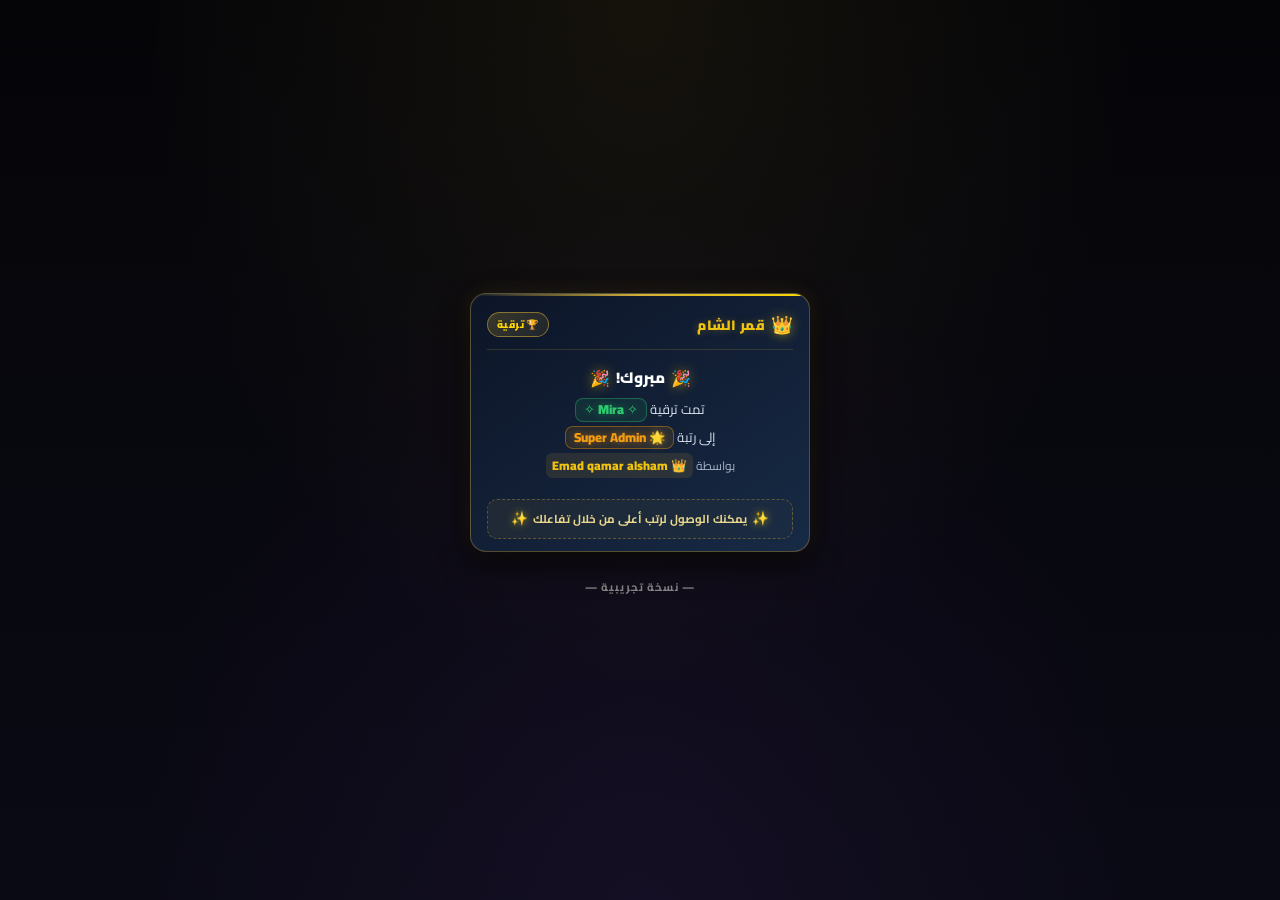
<file: preview.html>
<!DOCTYPE html>
<html lang="ar" dir="rtl">
<head>
<meta charset="UTF-8">
<meta name="viewport" content="width=device-width, initial-scale=1.0">
<title>🏆 بطاقة الترقية — قمر الشام</title>
<link href="https://fonts.googleapis.com/css2?family=Cairo:wght@400;600;700;900&display=swap" rel="stylesheet">
<style>
  * { box-sizing: border-box; margin: 0; padding: 0; }

  body {
    background:
      radial-gradient(ellipse at top, rgba(212, 175, 55, 0.08) 0%, transparent 55%),
      radial-gradient(ellipse at bottom, rgba(100, 50, 150, 0.12) 0%, transparent 55%),
      linear-gradient(to bottom, #050508, #0a0a15);
    min-height: 100vh;
    padding: 20px 12px;
    display: flex;
    flex-direction: column;
    align-items: center;
    justify-content: center;
    font-family: 'Cairo', system-ui, sans-serif;
    direction: rtl;
  }

  /* ═══════════════════════════════════════════════ */
  /* بطاقة الترقية                                    */
  /* ═══════════════════════════════════════════════ */
  .qamar-card {
    position: relative;
    background:
      linear-gradient(145deg, #0d1527 0%, #172a45 100%),
      linear-gradient(145deg, #0d1527 0%, #172a45 100%);
    border: 1px solid rgba(212, 175, 55, 0.35);
    border-radius: 16px;
    padding: 14px 16px 12px;
    width: 100%;
    max-width: 340px;
    box-shadow:
      0 12px 30px rgba(0, 0, 0, 0.7),
      0 0 20px rgba(212, 175, 55, 0.12),
      inset 0 1px 0 rgba(255, 255, 255, 0.05);
    color: #fff;
    overflow: hidden;
    animation: qamarCardIn 0.45s cubic-bezier(0.34, 1.56, 0.64, 1);
  }

  /* شريط ذهبي متحرك أعلى البطاقة */
  .qamar-card::before {
    content: '';
    position: absolute;
    top: 0;
    right: 0;
    left: 0;
    height: 2px;
    background: linear-gradient(90deg, transparent, #d4af37, #ffd700, #d4af37, transparent);
    background-size: 200% 100%;
    animation: qamarShimmer 3s linear infinite;
  }

  @keyframes qamarCardIn {
    from { opacity: 0; transform: translateY(-8px) scale(0.97); }
    to   { opacity: 1; transform: translateY(0) scale(1); }
  }

  @keyframes qamarShimmer {
    0%   { background-position: 200% 0; }
    100% { background-position: -200% 0; }
  }

  /* ═══ Header ═══ */
  .qamar-header {
    display: flex;
    align-items: center;
    gap: 6px;
    margin-bottom: 10px;
    padding-bottom: 8px;
    border-bottom: 1px solid rgba(212, 175, 55, 0.18);
  }

  .qamar-logo {
    font-size: 1.1rem;
    filter: drop-shadow(0 0 6px rgba(255, 215, 0, 0.5));
  }

  .qamar-title {
    color: #f1c40f;
    font-weight: 900;
    font-size: 0.85rem;
    letter-spacing: 0.3px;
    text-shadow: 0 0 8px rgba(212, 175, 55, 0.35);
  }

  .qamar-badge {
    margin-right: auto;
    background: linear-gradient(135deg, rgba(212, 175, 55, 0.22), rgba(212, 175, 55, 0.08));
    border: 1px solid rgba(212, 175, 55, 0.55);
    color: #ffd700;
    font-size: 0.62rem;
    font-weight: 900;
    padding: 2px 9px;
    border-radius: 20px;
    letter-spacing: 0.4px;
    text-transform: uppercase;
    display: flex;
    align-items: center;
    gap: 3px;
  }

  /* ═══ جسم البطاقة ═══ */
  .qamar-body {
    font-size: 0.82rem;
    line-height: 1.75;
    color: #d8e0ee;
    text-align: center;
    padding: 4px 0 8px;
  }

  .qamar-body .line {
    margin-bottom: 4px;
  }

  /* خطاب التهنئة */
  .qamar-congrats {
    font-size: 0.95rem;
    font-weight: 900;
    color: #ffffff;
    margin-bottom: 6px;
    display: flex;
    align-items: center;
    justify-content: center;
    gap: 6px;
  }

  .qamar-congrats .emoji {
    font-size: 1rem;
    filter: drop-shadow(0 0 6px rgba(255, 215, 0, 0.5));
    animation: qamarEmoji 1.6s ease-in-out infinite;
  }

  @keyframes qamarEmoji {
    0%, 100% { transform: scale(1) rotate(0deg); }
    50%      { transform: scale(1.15) rotate(-6deg); }
  }

  /* ═══ Chip الاسم/الرتبة ═══ */
  .qamar-name {
    display: inline-block;
    color: #2ecc71;
    font-weight: 900;
    padding: 1px 8px;
    background: rgba(46, 204, 113, 0.1);
    border: 1px solid rgba(46, 204, 113, 0.35);
    border-radius: 8px;
    font-size: 0.82rem;
    line-height: 1.5;
    text-shadow: 0 0 8px rgba(46, 204, 113, 0.4);
  }

  .qamar-rank {
    display: inline-block;
    color: #f39c12;
    font-weight: 900;
    padding: 1px 8px;
    background: rgba(243, 156, 18, 0.1);
    border: 1px solid rgba(243, 156, 18, 0.4);
    border-radius: 8px;
    font-size: 0.82rem;
    line-height: 1.5;
    text-shadow: 0 0 8px rgba(243, 156, 18, 0.5);
  }

  .qamar-admin {
    color: #f1c40f;
    font-weight: 900;
    padding: 1px 6px;
    background: rgba(212, 175, 55, 0.12);
    border-radius: 6px;
    font-size: 0.78rem;
  }

  /* ═══ نص تشجيعي ═══ */
  .qamar-promo {
    margin-top: 10px;
    padding: 8px 10px;
    background: linear-gradient(135deg, rgba(212, 175, 55, 0.08), rgba(212, 175, 55, 0.02));
    border: 1px dashed rgba(212, 175, 55, 0.35);
    border-radius: 10px;
    font-size: 0.72rem;
    color: #e8d68a;
    font-weight: 700;
    text-align: center;
    line-height: 1.6;
    display: flex;
    align-items: center;
    justify-content: center;
    gap: 5px;
  }

  .qamar-promo .star {
    font-size: 0.85rem;
    filter: drop-shadow(0 0 4px rgba(255, 215, 0, 0.7));
  }

  /* ═══ مساحة تجربة — عرض عدة حالات ═══ */
  .demo-section {
    width: 100%;
    max-width: 340px;
    margin-top: 24px;
  }

  .demo-label {
    color: #888;
    font-size: 0.7rem;
    font-weight: 700;
    text-align: center;
    margin-bottom: 10px;
    letter-spacing: 1px;
    text-transform: uppercase;
  }

  /* ═══ Responsive ═══ */
  @media (max-width: 380px) {
    .qamar-card {
      padding: 12px 14px 10px;
      border-radius: 14px;
    }
    .qamar-body { font-size: 0.78rem; }
    .qamar-congrats { font-size: 0.88rem; }
    .qamar-name, .qamar-rank { font-size: 0.78rem; padding: 1px 6px; }
    .qamar-promo { font-size: 0.68rem; padding: 7px 8px; }
  }
</style>
</head>
<body>

<!-- ═══════════════════════════════════════════════ -->
<!-- بطاقة الترقية — نسخة محسّنة                      -->
<!-- ═══════════════════════════════════════════════ -->
<div class="qamar-card">

  <!-- Header -->
  <div class="qamar-header">
    <span class="qamar-logo">👑</span>
    <span class="qamar-title">قمر الشام</span>
    <span class="qamar-badge">🏆 ترقية</span>
  </div>

  <!-- Body -->
  <div class="qamar-body">
    <div class="qamar-congrats">
      <span class="emoji">🎉</span>
      <span>مبروك!</span>
      <span class="emoji">🎉</span>
    </div>

    <div class="line">
      تمت ترقية <span class="qamar-name">✧ Mira ✧</span>
    </div>

    <div class="line">
      إلى رتبة <span class="qamar-rank">🌟 Super Admin</span>
    </div>

    <div class="line" style="margin-top:6px;color:#aab2c5;font-size:0.75rem;">
      بواسطة <span class="qamar-admin">👑 Emad qamar alsham</span>
    </div>
  </div>

  <!-- Encouraging message -->
  <div class="qamar-promo">
    <span class="star">✨</span>
    <span>يمكنك الوصول لرتب أعلى من خلال تفاعلك</span>
    <span class="star">✨</span>
  </div>

</div>

<!-- ═══════════════════════════════════════════════ -->
<!-- قسم المعاينة — اختبار حالات مختلفة              -->
<!-- ═══════════════════════════════════════════════ -->
<div class="demo-section">
  <div class="demo-label">— نسخة تجريبية —</div>
</div>

</body>
</html>
</file>
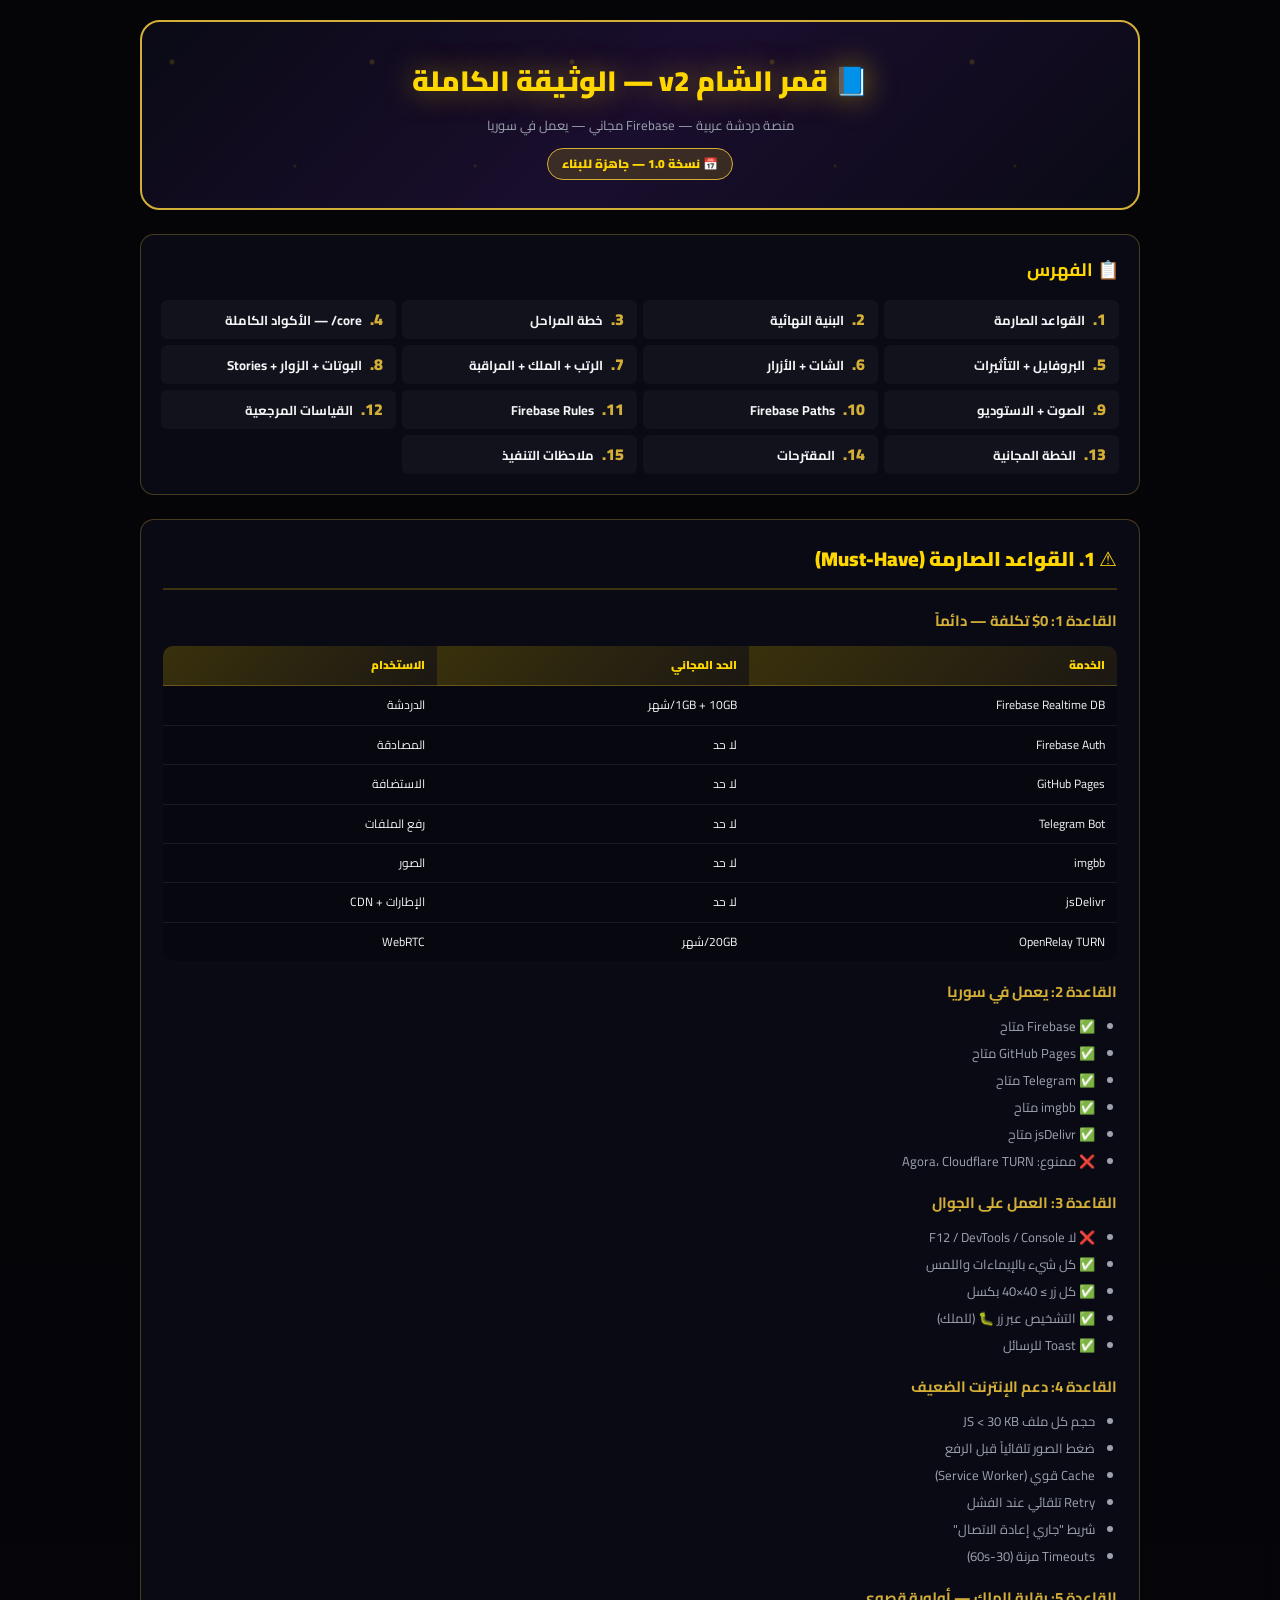
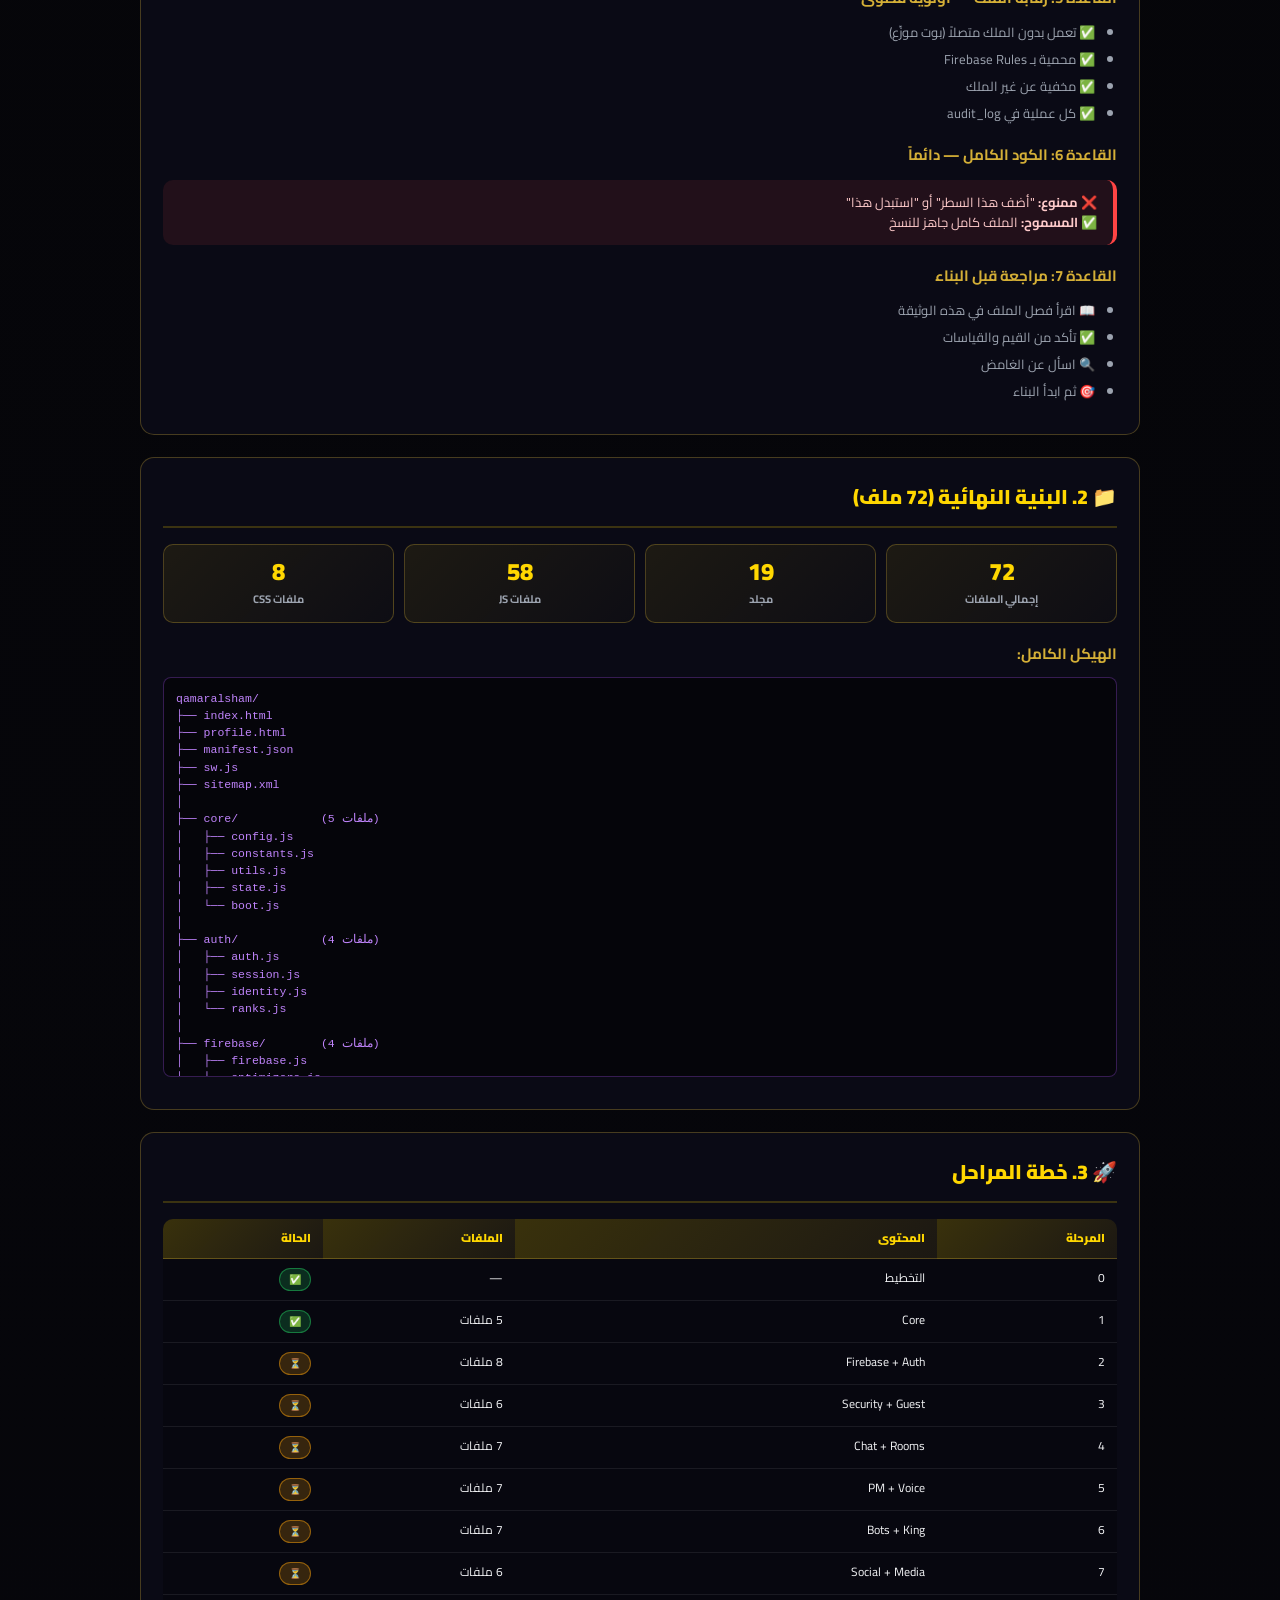
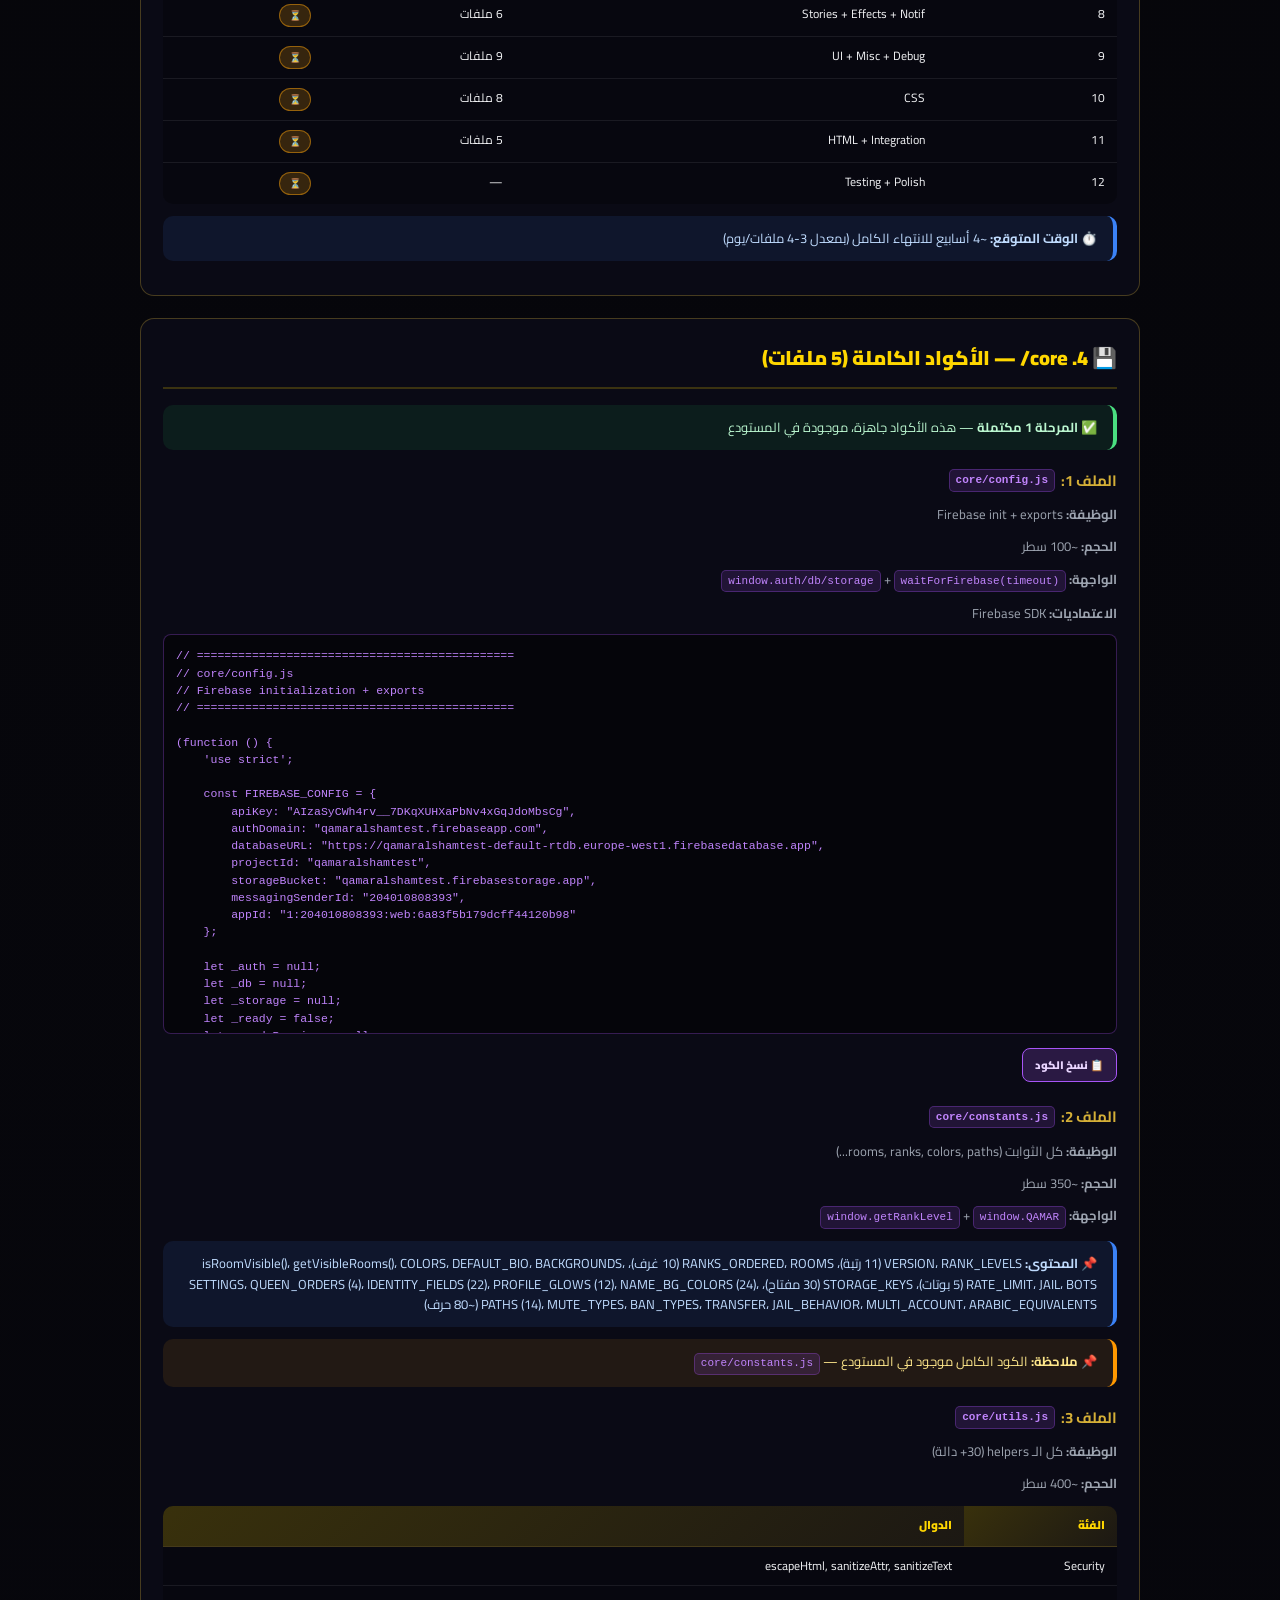
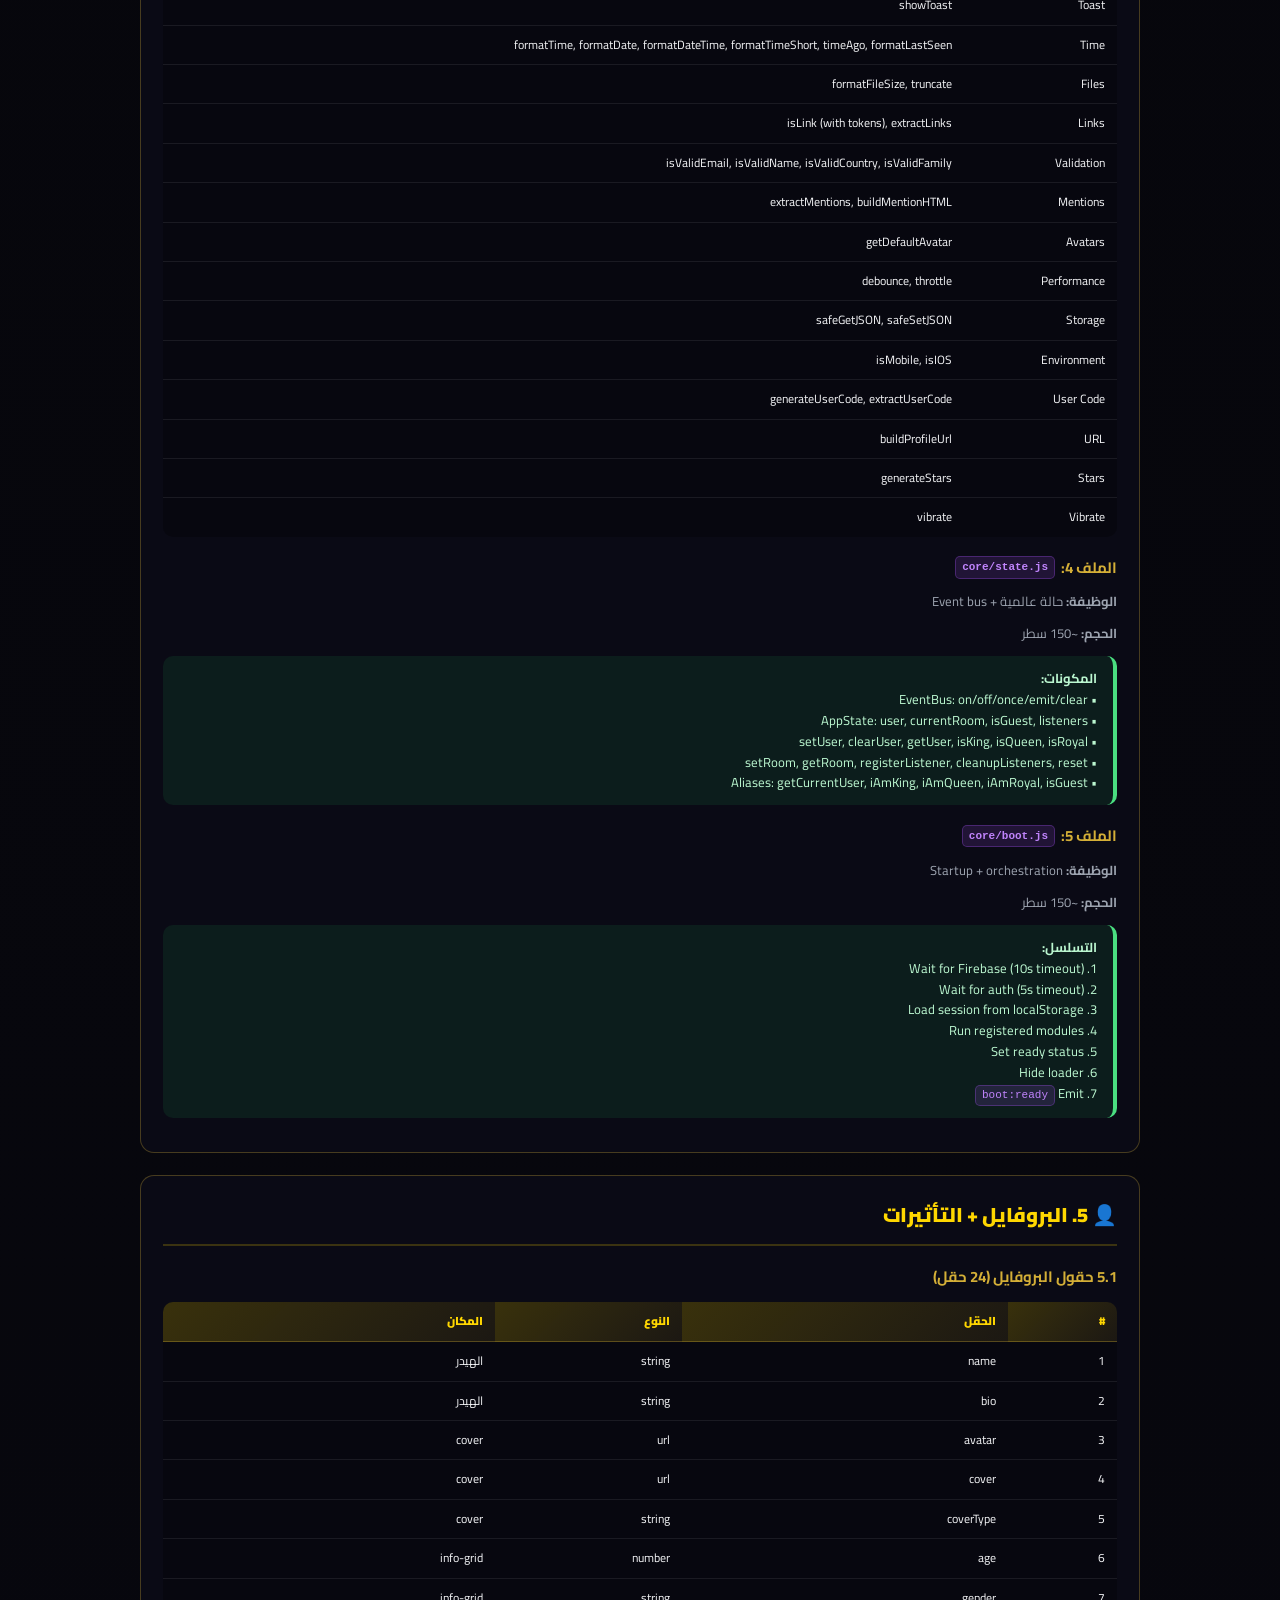
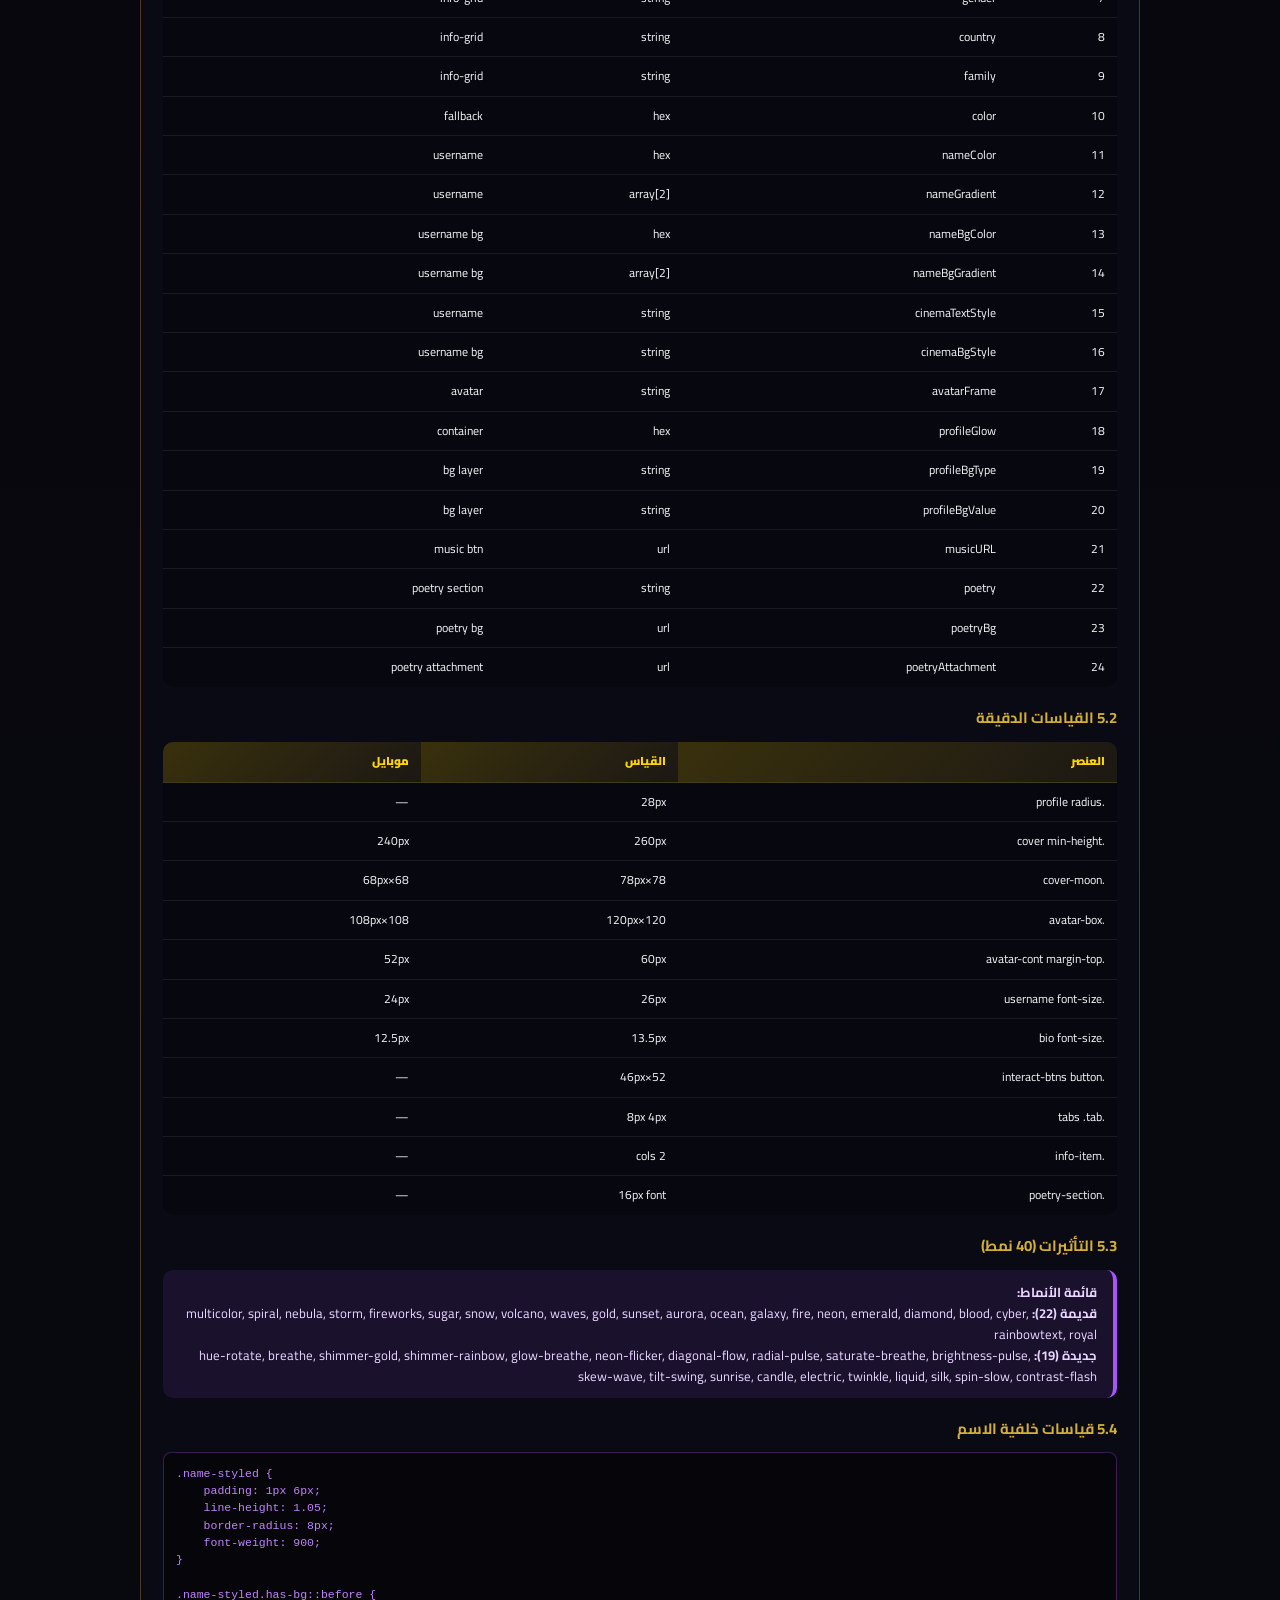
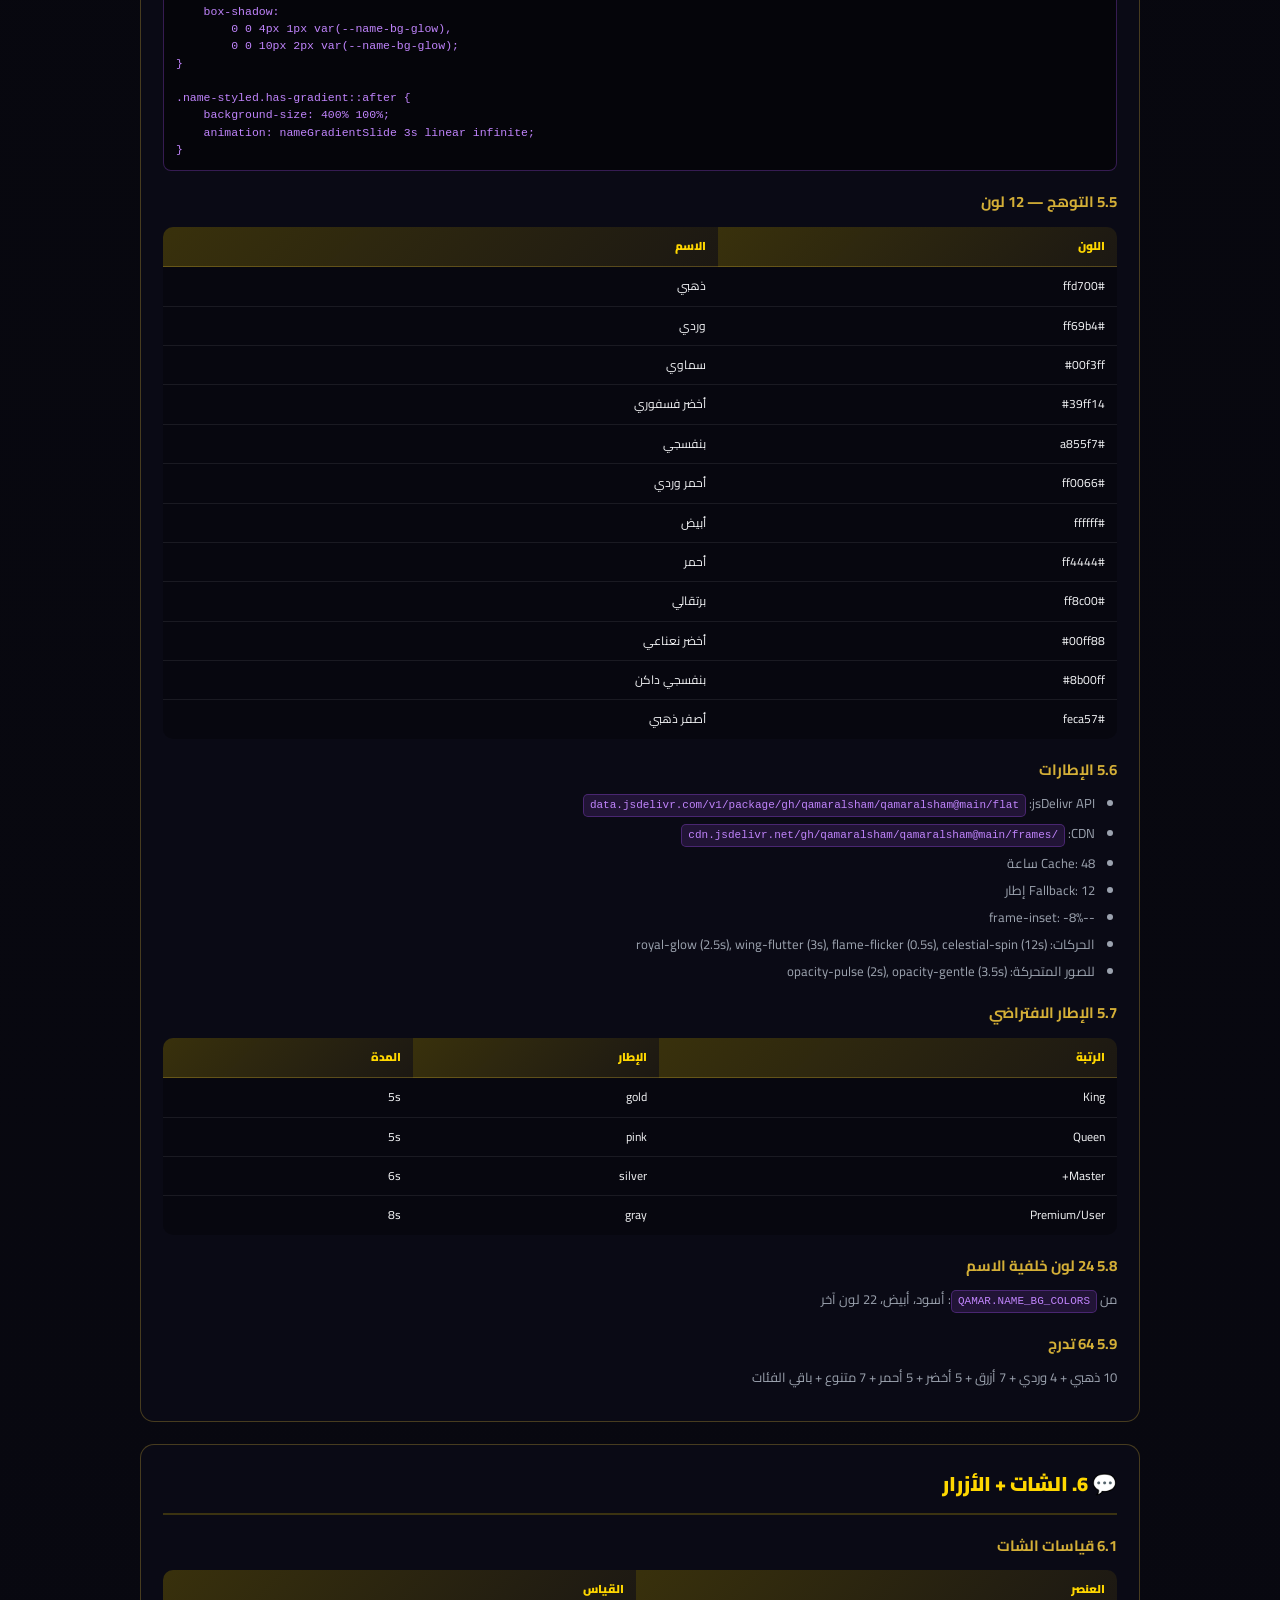
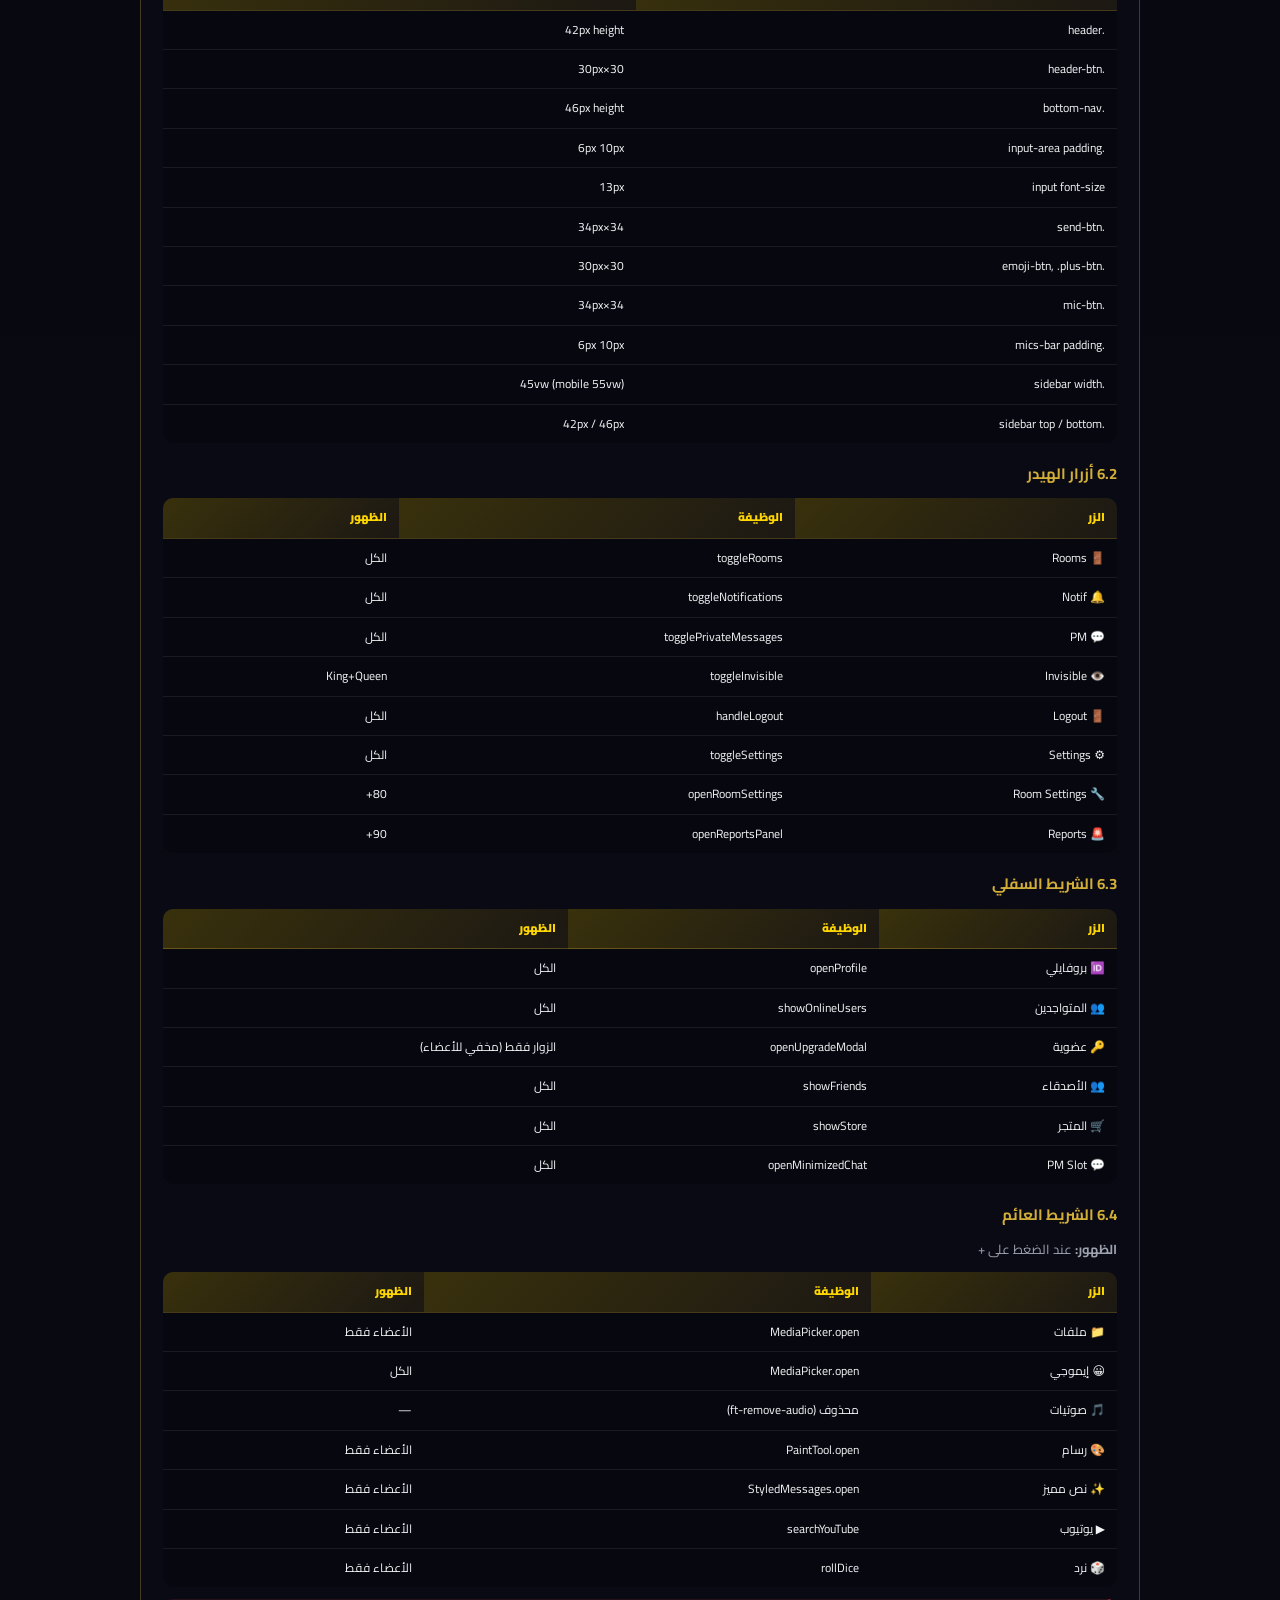
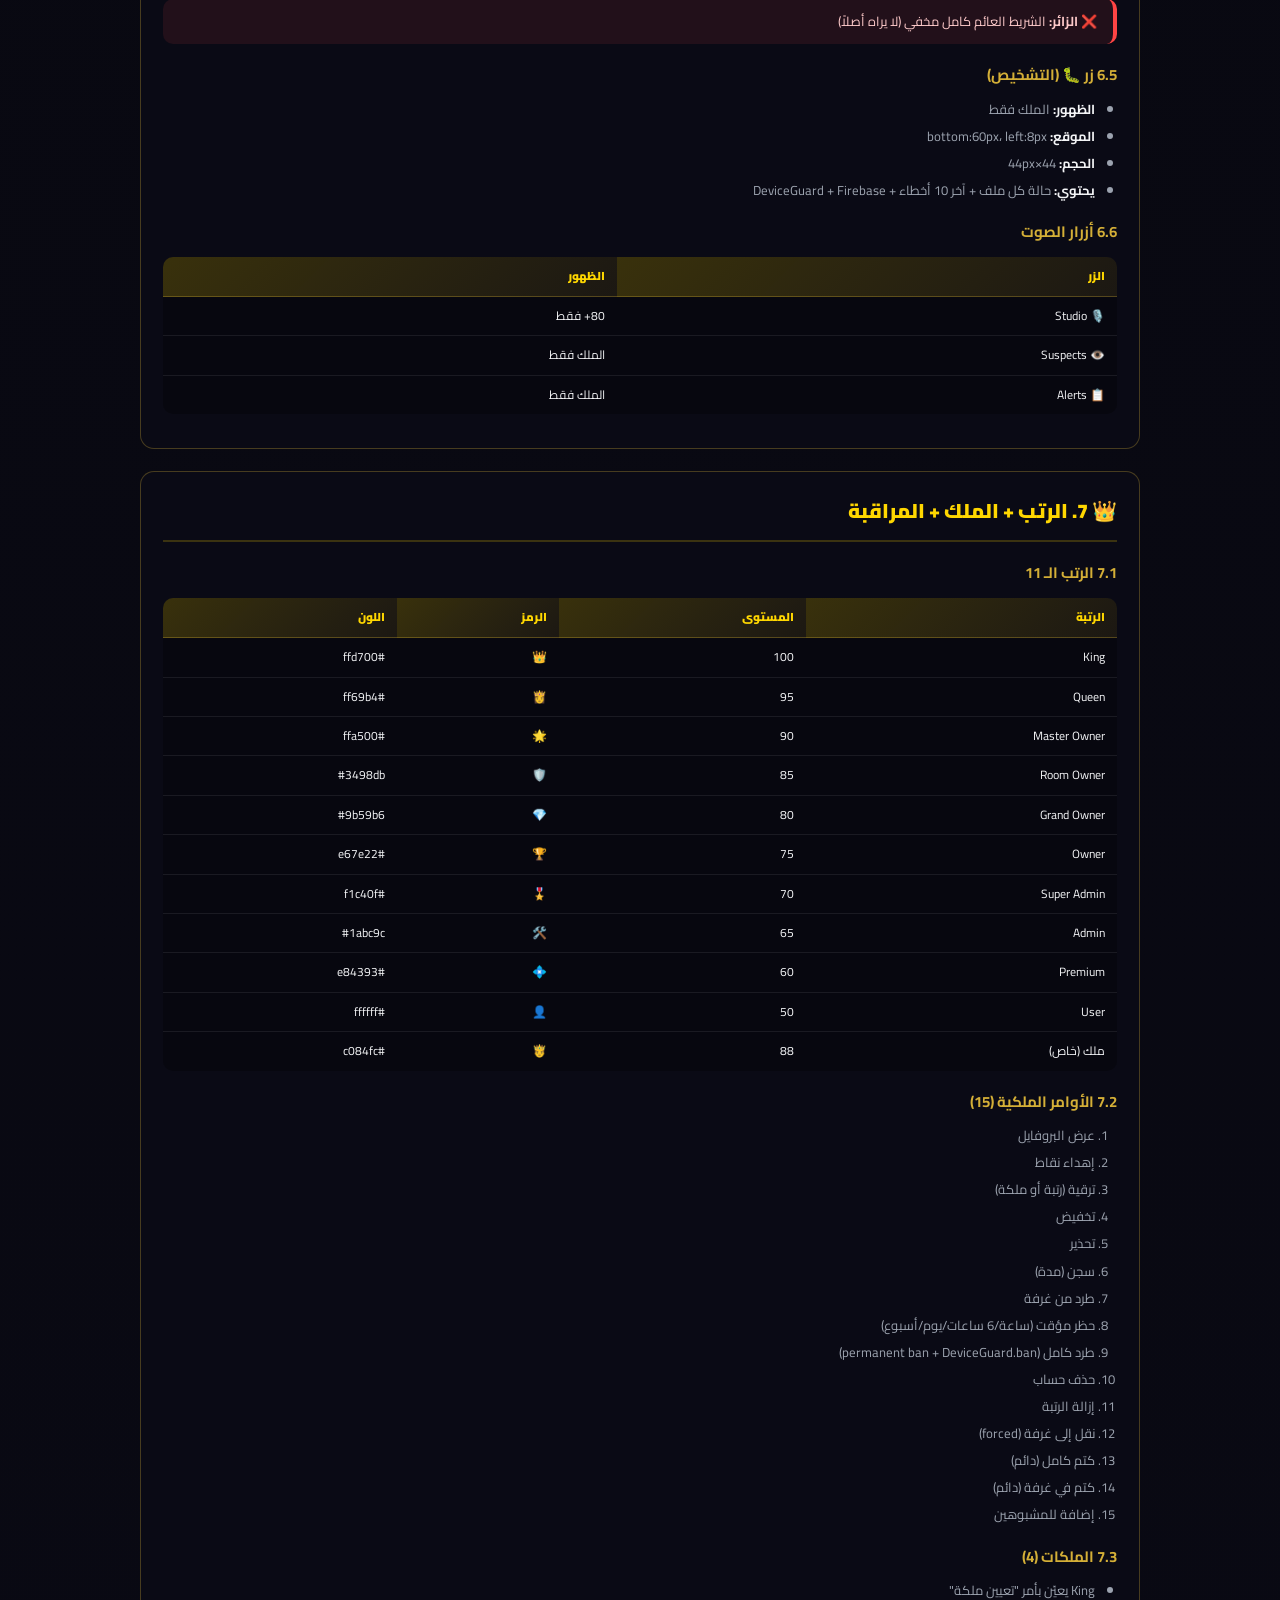
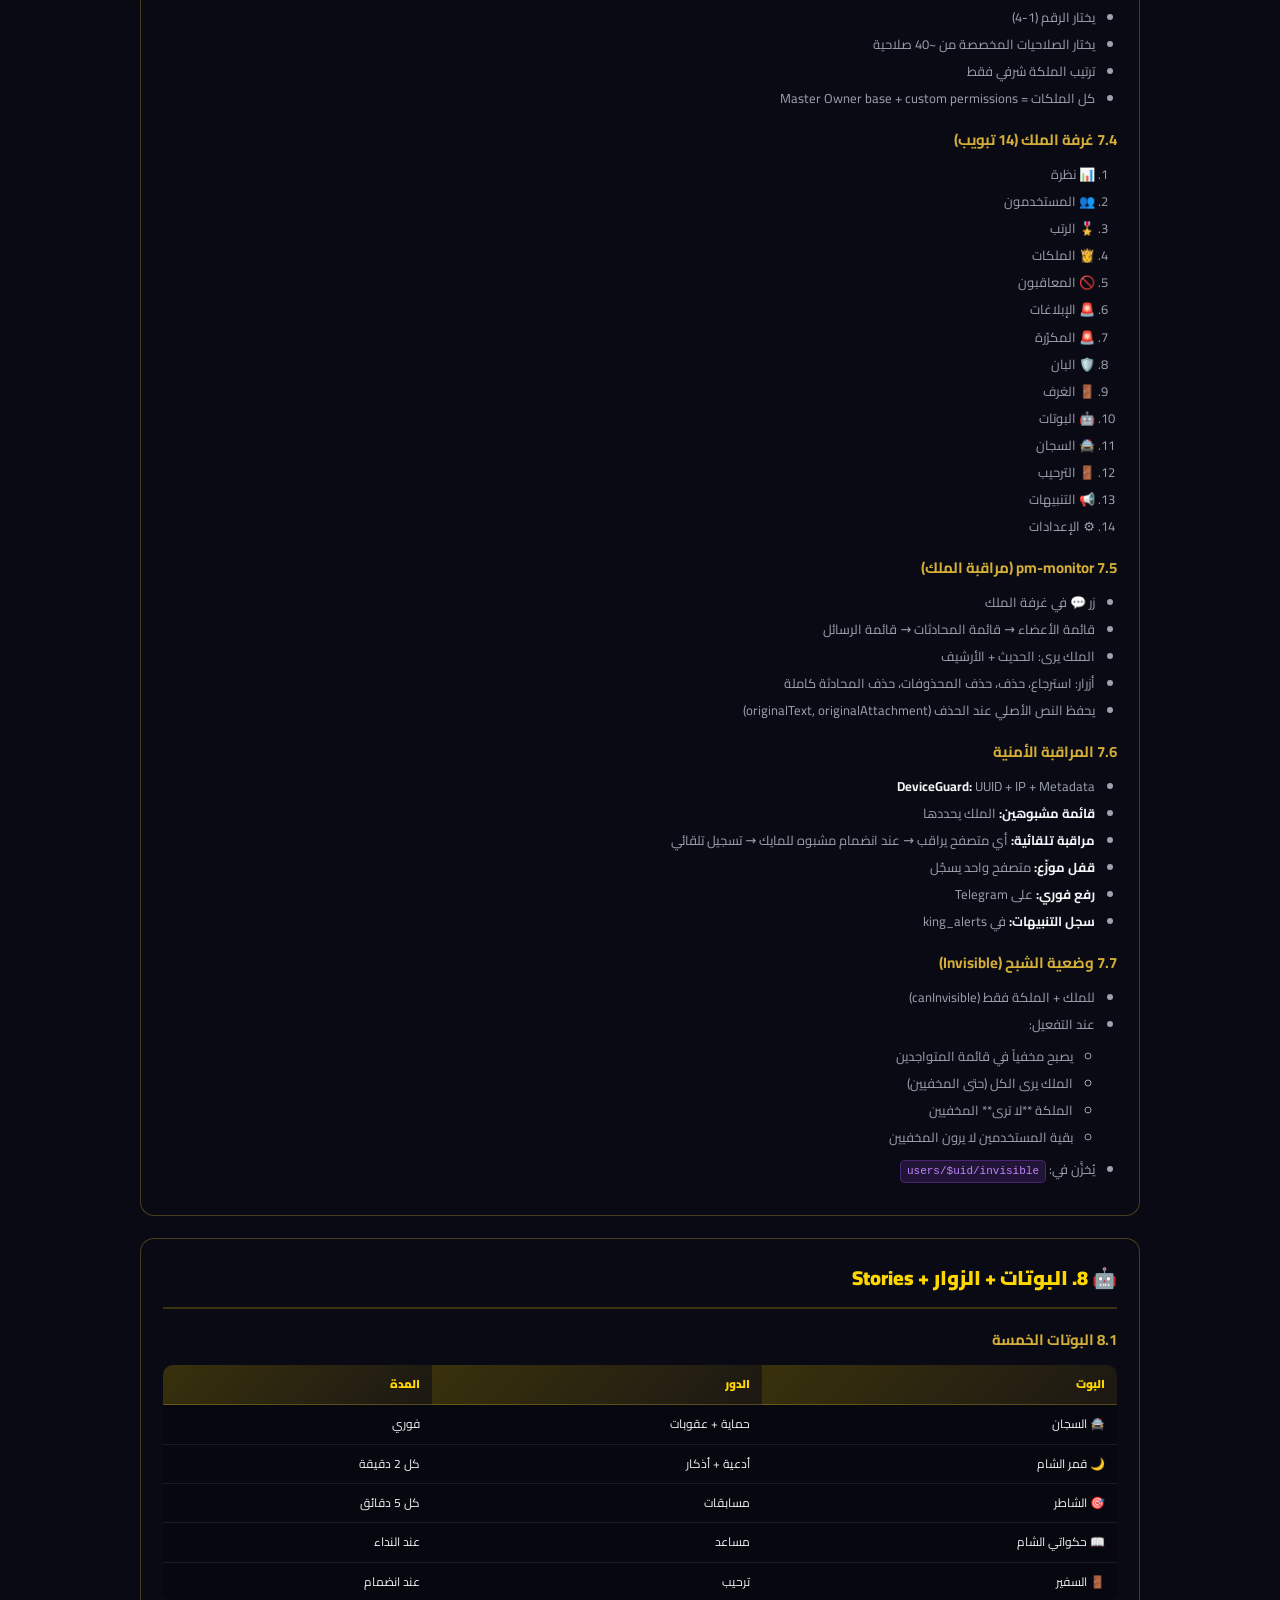
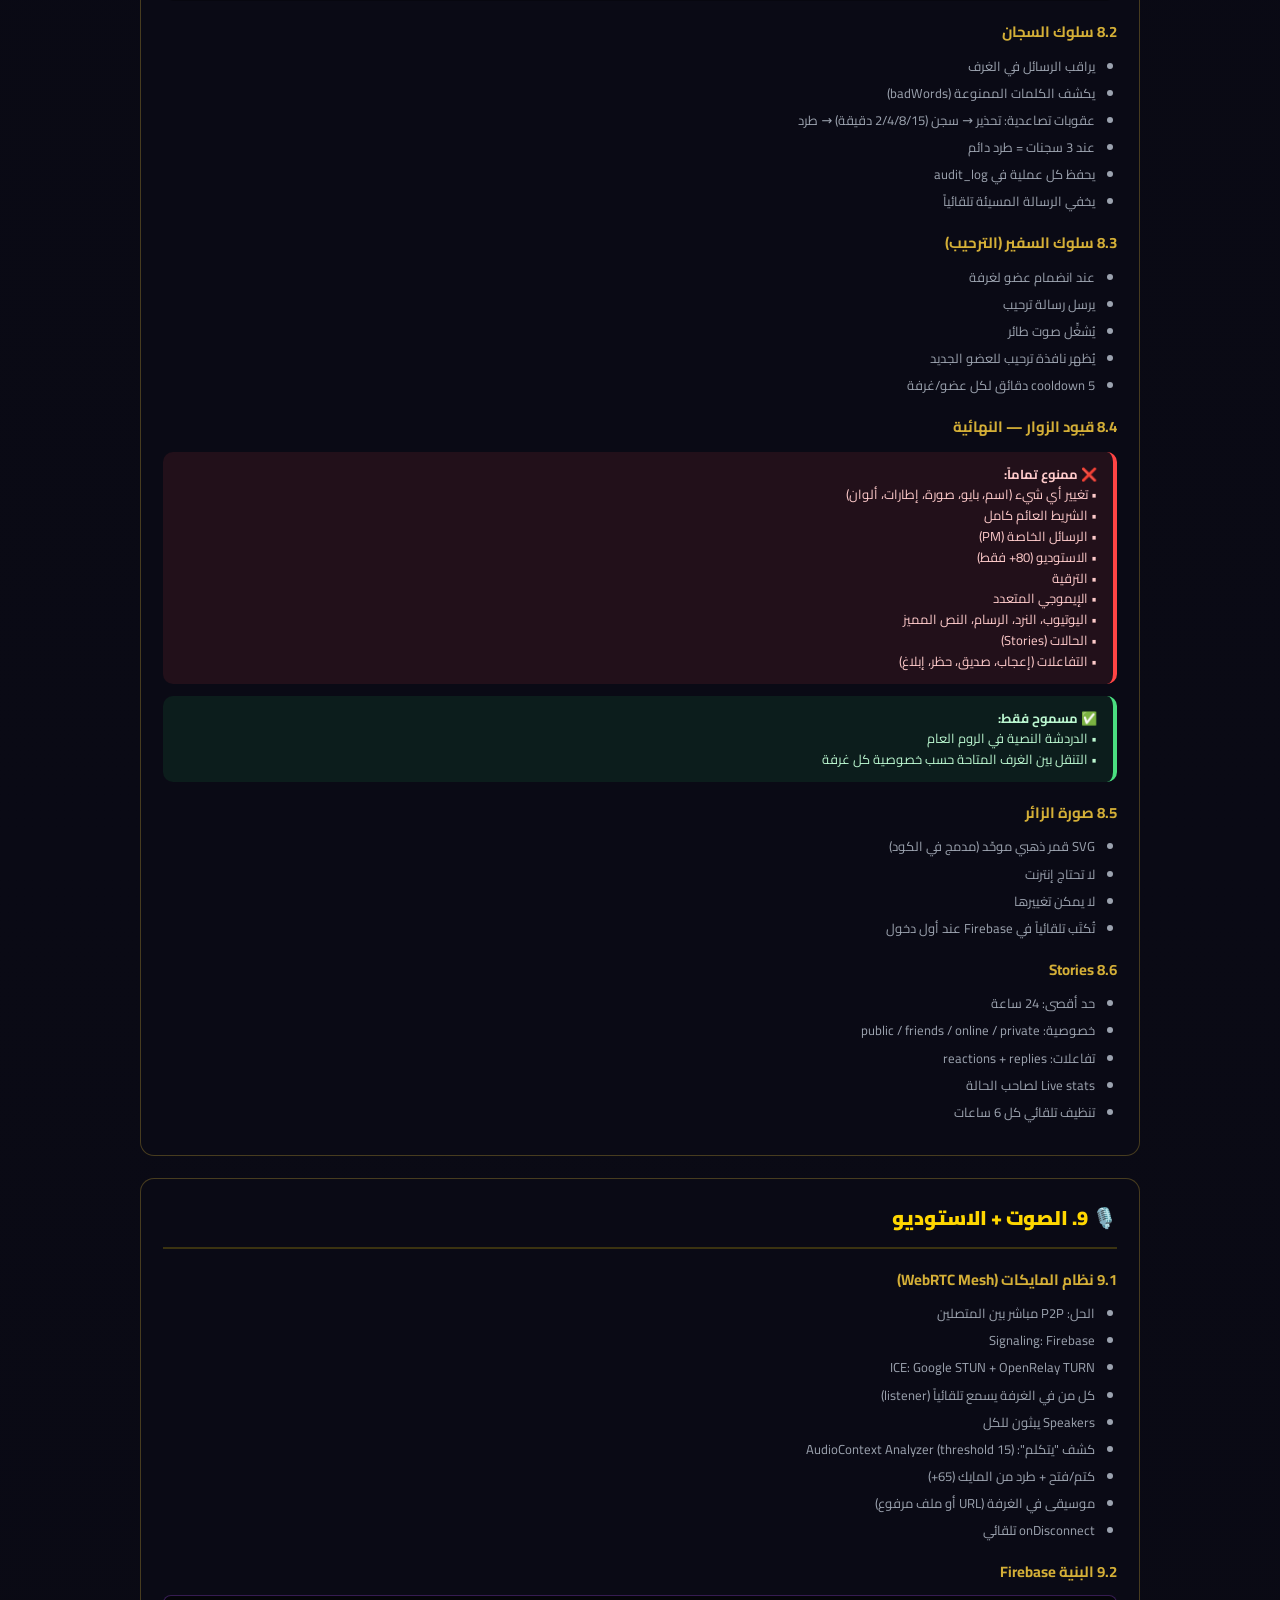
<file: وثيقة قمر الشام.html>
<!DOCTYPE html>
<html lang="ar" dir="rtl">
<head>
<meta charset="UTF-8">
<meta name="viewport" content="width=device-width, initial-scale=1.0">
<title>📘 قمر الشام v2 — الوثيقة الكاملة</title>
<link href="https://fonts.googleapis.com/css2?family=Cairo:wght@400;600;700;900&display=swap" rel="stylesheet">
<style>
:root{
  --gold:#d4af37;--gold-light:#ffd700;--gold-dark:#b8860b;
  --bg:#050508;--bg-card:#0a0a15;--bg-deep:#110724;
  --text:#f3f4f6;--text-dim:#9ca3af;--text-muted:#6b7280;
  --border:rgba(212,175,55,0.3);--border-light:rgba(255,255,255,0.08);
  --success:#4ade80;--danger:#ff4444;--warning:#ff9800;
  --info:#3b82f6;--purple:#a855f7;
  --radius:12px;--radius-lg:20px;
}
*{margin:0;padding:0;box-sizing:border-box}
html{scroll-behavior:smooth}
body{
  font-family:'Cairo',system-ui,sans-serif;
  background:linear-gradient(180deg,#050508 0%,#0a0a15 50%,#050508 100%);
  color:var(--text);line-height:1.7;direction:rtl;
  padding:20px 12px 80px;min-height:100vh;
}
.container{max-width:1000px;margin:0 auto}

/* Header */
.header{
  background:linear-gradient(135deg,#0a0a15 0%,#1a0e2e 50%,#0a0a15 100%);
  border:2px solid var(--gold);border-radius:var(--radius-lg);
  padding:36px 24px 28px;text-align:center;margin-bottom:24px;
  position:relative;overflow:hidden;
}
.header::before{
  content:'';position:absolute;inset:0;
  background-image:
    radial-gradient(circle at 15% 20%,rgba(255,215,0,.15) 2px,transparent 3px),
    radial-gradient(circle at 85% 80%,rgba(255,215,0,.1) 1px,transparent 2px);
  background-size:200px 200px,180px 180px;pointer-events:none;
}
.header h1{
  font-size:28px;color:var(--gold-light);font-weight:900;
  margin-bottom:8px;text-shadow:0 0 30px rgba(255,215,0,.5);
  position:relative;
}
.header .subtitle{color:var(--text-dim);font-size:13px;position:relative}
.header .badge{
  display:inline-block;padding:5px 14px;background:rgba(255,215,0,.15);
  border:1px solid var(--gold);border-radius:20px;color:var(--gold-light);
  font-size:12px;font-weight:900;margin-top:12px;position:relative;
}

/* TOC */
.toc{
  background:var(--bg-card);border:1px solid var(--border);
  border-radius:14px;padding:20px;margin-bottom:24px;
}
.toc h2{
  color:var(--gold-light);font-size:18px;margin-bottom:14px;
  display:flex;align-items:center;gap:8px;
}
.toc ol{
  list-style:none;counter-reset:toc;
  display:grid;grid-template-columns:repeat(auto-fit,minmax(220px,1fr));
  gap:6px;
}
.toc ol li{
  counter-increment:toc;padding:6px 10px;
  background:rgba(255,255,255,.03);border-radius:6px;
  border-right:3px solid transparent;transition:all .2s;
}
.toc ol li::before{
  content:counter(toc) ". ";color:var(--gold);font-weight:900;margin-left:5px;
}
.toc ol li:hover{background:rgba(255,215,0,.08);border-right-color:var(--gold)}
.toc ol li a{
  color:var(--text);text-decoration:none;font-weight:700;font-size:13px;
}

/* Section */
.section{
  background:var(--bg-card);border:1px solid var(--border);
  border-radius:14px;padding:22px;margin-bottom:22px;
}
.section h2{
  color:var(--gold-light);font-size:20px;font-weight:900;
  margin-bottom:16px;padding-bottom:12px;
  border-bottom:2px solid rgba(255,215,0,.2);
  display:flex;align-items:center;gap:10px;
}
.section h3{
  color:var(--gold);font-size:15px;margin:18px 0 10px;
  display:flex;align-items:center;gap:6px;
}
.section h4{
  color:var(--gold-light);font-size:13px;margin:14px 0 8px;
}
.section p{color:var(--text-dim);font-size:13px;margin-bottom:10px}
.section ul,.section ol{padding-right:22px;margin:10px 0}
.section li{color:var(--text-dim);margin-bottom:5px;font-size:13px}
.section li strong{color:var(--text)}

/* Tables */
table{
  width:100%;border-collapse:collapse;margin:12px 0;font-size:12.5px;
  background:rgba(0,0,0,.3);border-radius:10px;overflow:hidden;
}
th{
  background:linear-gradient(135deg,rgba(255,215,0,.2),rgba(212,175,55,.1));
  color:var(--gold-light);padding:10px 12px;text-align:right;
  font-weight:900;font-size:11.5px;border-bottom:1px solid var(--border);
}
td{
  padding:9px 12px;border-bottom:1px solid var(--border-light);
  vertical-align:top;font-size:12px;
}
tr:last-child td{border-bottom:none}
tr:hover td{background:rgba(255,215,0,.03)}

/* Alerts */
.alert{
  padding:12px 16px;border-radius:10px;margin:12px 0;
  border-right:4px solid;font-size:13px;line-height:1.6;
}
.alert-info{background:rgba(59,130,246,.1);border-color:var(--info);color:#bfdbfe}
.alert-warning{background:rgba(245,158,11,.1);border-color:var(--warning);color:#fde68a}
.alert-danger{background:rgba(239,68,68,.1);border-color:var(--danger);color:#fecaca}
.alert-success{background:rgba(34,197,94,.1);border-color:var(--success);color:#bbf7d0}
.alert-purple{background:rgba(168,85,247,.1);border-color:var(--purple);color:#e9d5ff}

/* Code */
.code{
  background:rgba(0,0,0,.5);border:1px solid rgba(168,85,247,.3);
  border-radius:8px;padding:12px;margin:10px 0;
  font-family:'Courier New',monospace;font-size:11.5px;
  color:#c084fc;direction:ltr;text-align:left;
  overflow-x:auto;white-space:pre;line-height:1.5;
  max-height:400px;overflow-y:auto;
}
.inline-code{
  background:rgba(168,85,247,.15);border:1px solid rgba(168,85,247,.3);
  padding:1px 6px;border-radius:5px;color:#c084fc;
  font-family:'Courier New',monospace;font-size:11px;
  direction:ltr;display:inline-block;
}

/* Stats Grid */
.stats-grid{
  display:grid;grid-template-columns:repeat(auto-fit,minmax(130px,1fr));
  gap:10px;margin:14px 0;
}
.stat-box{
  background:linear-gradient(135deg,rgba(255,215,0,.08),rgba(255,215,0,.02));
  border:1px solid var(--border);border-radius:10px;
  padding:14px;text-align:center;
}
.stat-box .val{
  font-size:24px;font-weight:900;color:var(--gold-light);line-height:1.1;
}
.stat-box .lbl{
  font-size:11px;color:var(--text-dim);margin-top:4px;font-weight:700;
}

/* Badges */
.badge-status{
  display:inline-block;padding:2px 9px;border-radius:12px;
  font-size:10px;font-weight:900;white-space:nowrap;
}
.badge-done{background:rgba(34,197,94,.2);color:#4ade80;border:1px solid rgba(34,197,94,.5)}
.badge-pending{background:rgba(245,158,11,.2);color:#fbbf24;border:1px solid rgba(245,158,11,.5)}
.badge-bug{background:rgba(239,68,68,.2);color:#ff8888;border:1px solid rgba(239,68,68,.5)}
.badge-new{background:rgba(168,85,247,.2);color:#c084fc;border:1px solid rgba(168,85,247,.5)}

.footer{
  text-align:center;padding:30px 20px;color:#666;font-size:11px;
  border-top:1px solid var(--border-light);margin-top:40px;
}

/* Copy Button */
.copy-btn{
  display:inline-block;padding:6px 12px;
  background:rgba(168,85,247,.2);border:1px solid var(--purple);
  color:#e9d5ff;border-radius:8px;font-size:11px;font-weight:900;
  cursor:pointer;font-family:inherit;margin:4px 0;
}
.copy-btn:hover{background:rgba(168,85,247,.35)}
.copy-btn:active{transform:scale(0.96)}
</style>
</head>
<body>

<div class="container">

<!-- ═══ Header ═══ -->
<div class="header">
  <h1>📘 قمر الشام v2 — الوثيقة الكاملة</h1>
  <p class="subtitle">منصة دردشة عربية — Firebase مجاني — يعمل في سوريا</p>
  <div class="badge">📅 نسخة 1.0 — جاهزة للبناء</div>
</div>

<!-- ═══ TOC ═══ -->
<div class="toc">
  <h2>📋 الفهرس</h2>
  <ol>
    <li><a href="#s1">القواعد الصارمة</a></li>
    <li><a href="#s2">البنية النهائية</a></li>
    <li><a href="#s3">خطة المراحل</a></li>
    <li><a href="#s4">core/ — الأكواد الكاملة</a></li>
    <li><a href="#s5">البروفايل + التأثيرات</a></li>
    <li><a href="#s6">الشات + الأزرار</a></li>
    <li><a href="#s7">الرتب + الملك + المراقبة</a></li>
    <li><a href="#s8">البوتات + الزوار + Stories</a></li>
    <li><a href="#s9">الصوت + الاستوديو</a></li>
    <li><a href="#s10">Firebase Paths</a></li>
    <li><a href="#s11">Firebase Rules</a></li>
    <li><a href="#s12">القياسات المرجعية</a></li>
    <li><a href="#s13">الخطة المجانية</a></li>
    <li><a href="#s14">المقترحات</a></li>
    <li><a href="#s15">ملاحظات التنفيذ</a></li>
  </ol>
</div>

<!-- ═══ 1. القواعد ═══ -->
<div class="section" id="s1">
  <h2>⚠️ 1. القواعد الصارمة (Must-Have)</h2>

  <h3>القاعدة 1: 0$ تكلفة — دائماً</h3>
  <table>
    <thead><tr><th>الخدمة</th><th>الحد المجاني</th><th>الاستخدام</th></tr></thead>
    <tbody>
      <tr><td>Firebase Realtime DB</td><td>1GB + 10GB/شهر</td><td>الدردشة</td></tr>
      <tr><td>Firebase Auth</td><td>لا حد</td><td>المصادقة</td></tr>
      <tr><td>GitHub Pages</td><td>لا حد</td><td>الاستضافة</td></tr>
      <tr><td>Telegram Bot</td><td>لا حد</td><td>رفع الملفات</td></tr>
      <tr><td>imgbb</td><td>لا حد</td><td>الصور</td></tr>
      <tr><td>jsDelivr</td><td>لا حد</td><td>الإطارات + CDN</td></tr>
      <tr><td>OpenRelay TURN</td><td>20GB/شهر</td><td>WebRTC</td></tr>
    </tbody>
  </table>

  <h3>القاعدة 2: يعمل في سوريا</h3>
  <ul>
    <li>✅ Firebase متاح</li>
    <li>✅ GitHub Pages متاح</li>
    <li>✅ Telegram متاح</li>
    <li>✅ imgbb متاح</li>
    <li>✅ jsDelivr متاح</li>
    <li>❌ ممنوع: Agora، Cloudflare TURN</li>
  </ul>

  <h3>القاعدة 3: العمل على الجوال</h3>
  <ul>
    <li>❌ لا F12 / DevTools / Console</li>
    <li>✅ كل شيء بالإيماءات واللمس</li>
    <li>✅ كل زر ≥ 40×40 بكسل</li>
    <li>✅ التشخيص عبر زر 🐛 (للملك)</li>
    <li>✅ Toast للرسائل</li>
  </ul>

  <h3>القاعدة 4: دعم الإنترنت الضعيف</h3>
  <ul>
    <li>حجم كل ملف JS &lt; 30 KB</li>
    <li>ضغط الصور تلقائياً قبل الرفع</li>
    <li>Cache قوي (Service Worker)</li>
    <li>Retry تلقائي عند الفشل</li>
    <li>شريط "جاري إعادة الاتصال"</li>
    <li>Timeouts مرنة (30-60s)</li>
  </ul>

  <h3>القاعدة 5: رقابة الملك — أولوية قصوى</h3>
  <ul>
    <li>✅ تعمل بدون الملك متصلاً (بوت موزّع)</li>
    <li>✅ محمية بـ Firebase Rules</li>
    <li>✅ مخفية عن غير الملك</li>
    <li>✅ كل عملية في audit_log</li>
  </ul>

  <h3>القاعدة 6: الكود الكامل — دائماً</h3>
  <div class="alert alert-danger">
    <strong>❌ ممنوع:</strong> "أضف هذا السطر" أو "استبدل هذا"<br>
    <strong>✅ المسموح:</strong> الملف كامل جاهز للنسخ
  </div>

  <h3>القاعدة 7: مراجعة قبل البناء</h3>
  <ul>
    <li>📖 اقرأ فصل الملف في هذه الوثيقة</li>
    <li>✅ تأكد من القيم والقياسات</li>
    <li>🔍 اسأل عن الغامض</li>
    <li>🎯 ثم ابدأ البناء</li>
  </ul>
</div>

<!-- ═══ 2. البنية ═══ -->
<div class="section" id="s2">
  <h2>📁 2. البنية النهائية (72 ملف)</h2>

  <div class="stats-grid">
    <div class="stat-box"><div class="val">72</div><div class="lbl">إجمالي الملفات</div></div>
    <div class="stat-box"><div class="val">19</div><div class="lbl">مجلد</div></div>
    <div class="stat-box"><div class="val">58</div><div class="lbl">ملفات JS</div></div>
    <div class="stat-box"><div class="val">8</div><div class="lbl">ملفات CSS</div></div>
  </div>

  <h3>الهيكل الكامل:</h3>
  <div class="code">qamaralsham/
├── index.html
├── profile.html
├── manifest.json
├── sw.js
├── sitemap.xml
│
├── core/            (5 ملفات)
│   ├── config.js
│   ├── constants.js
│   ├── utils.js
│   ├── state.js
│   └── boot.js
│
├── auth/            (4 ملفات)
│   ├── auth.js
│   ├── session.js
│   ├── identity.js
│   └── ranks.js
│
├── firebase/        (4 ملفات)
│   ├── firebase.js
│   ├── optimizers.js
│   ├── resilience.js
│   └── cleaners.js
│
├── security/        (5 ملفات)
│   ├── device-guard.js
│   ├── audit.js
│   ├── bans.js
│   ├── reports.js
│   └── suspects.js
│
├── chat/            (4 ملفات)
│   ├── chat.js
│   ├── chat-input.js
│   ├── chat-ui.js
│   └── chat-effects.js
│
├── rooms/           (3 ملفات)
│   ├── rooms.js
│   ├── room-settings.js
│   └── room-voice.js
│
├── pm/              (4 ملفات)
│   ├── pm.js
│   ├── pm-archiver.js
│   ├── pm-monitor.js
│   └── pm-voice.js
│
├── voice/           (3 ملفات)
│   ├── voice-system.js
│   ├── voice-studio.js
│   └── voice-monitor.js
│
├── bots/            (4 ملفات)
│   ├── bots.js
│   ├── bot-commands.js
│   ├── bot-training.js
│   └── guardian-inbox.js
│
├── king/            (3 ملفات)
│   ├── king-room.js
│   ├── king-actions.js
│   └── king-queens.js
│
├── stories/         (2 ملفات)
│   ├── stories.js
│   └── stories-cleaner.js
│
├── media/           (4 ملفات)
│   ├── uploader.js
│   ├── media-picker.js
│   ├── paint.js
│   └── styled-messages.js
│
├── effects/         (2 ملفات)
│   ├── name-effects.js
│   └── frames-engine.js
│
├── notifications/   (2 ملفات)
│   ├── notifications.js
│   └── room-alerts.js
│
├── ui/              (4 ملفات)
│   ├── ui-core.js
│   ├── ui-nav.js
│   ├── ui-input.js
│   └── ui-mobile.js
│
├── guest/           (1 ملف)
│   └── guest.js
│
├── social/          (2 ملفات)
│   ├── social.js
│   └── profiles.js
│
├── misc/            (4 ملفات)
│   ├── dice.js
│   ├── youtube.js
│   ├── invisible.js
│   └── islamic-library.js
│
├── debug/           (1 ملف)
│   └── debug.js
│
└── styles/          (8 ملفات)
    ├── base.css
    ├── layout.css
    ├── components.css
    ├── chat.css
    ├── profile.css
    ├── king.css
    ├── effects.css
    └── mobile.css</div>
</div>

<!-- ═══ 3. المراحل ═══ -->
<div class="section" id="s3">
  <h2>🚀 3. خطة المراحل</h2>

  <table>
    <thead><tr><th>المرحلة</th><th>المحتوى</th><th>الملفات</th><th>الحالة</th></tr></thead>
    <tbody>
      <tr><td>0</td><td>التخطيط</td><td>—</td><td><span class="badge-status badge-done">✅</span></td></tr>
      <tr><td>1</td><td>Core</td><td>5 ملفات</td><td><span class="badge-status badge-done">✅</span></td></tr>
      <tr><td>2</td><td>Firebase + Auth</td><td>8 ملفات</td><td><span class="badge-status badge-pending">⏳</span></td></tr>
      <tr><td>3</td><td>Security + Guest</td><td>6 ملفات</td><td><span class="badge-status badge-pending">⏳</span></td></tr>
      <tr><td>4</td><td>Chat + Rooms</td><td>7 ملفات</td><td><span class="badge-status badge-pending">⏳</span></td></tr>
      <tr><td>5</td><td>PM + Voice</td><td>7 ملفات</td><td><span class="badge-status badge-pending">⏳</span></td></tr>
      <tr><td>6</td><td>Bots + King</td><td>7 ملفات</td><td><span class="badge-status badge-pending">⏳</span></td></tr>
      <tr><td>7</td><td>Social + Media</td><td>6 ملفات</td><td><span class="badge-status badge-pending">⏳</span></td></tr>
      <tr><td>8</td><td>Stories + Effects + Notif</td><td>6 ملفات</td><td><span class="badge-status badge-pending">⏳</span></td></tr>
      <tr><td>9</td><td>UI + Misc + Debug</td><td>9 ملفات</td><td><span class="badge-status badge-pending">⏳</span></td></tr>
      <tr><td>10</td><td>CSS</td><td>8 ملفات</td><td><span class="badge-status badge-pending">⏳</span></td></tr>
      <tr><td>11</td><td>HTML + Integration</td><td>5 ملفات</td><td><span class="badge-status badge-pending">⏳</span></td></tr>
      <tr><td>12</td><td>Testing + Polish</td><td>—</td><td><span class="badge-status badge-pending">⏳</span></td></tr>
    </tbody>
  </table>

  <div class="alert alert-info">
    <strong>⏱️ الوقت المتوقع:</strong> ~4 أسابيع للانتهاء الكامل (بمعدل 3-4 ملفات/يوم)
  </div>
</div>

<!-- ═══ 4. Core الأكواد ═══ -->
<div class="section" id="s4">
  <h2>💾 4. core/ — الأكواد الكاملة (5 ملفات)</h2>

  <div class="alert alert-success">
    <strong>✅ المرحلة 1 مكتملة</strong> — هذه الأكواد جاهزة، موجودة في المستودع
  </div>

  <h3>الملف 1: <span class="inline-code">core/config.js</span></h3>
  <p><strong>الوظيفة:</strong> Firebase init + exports</p>
  <p><strong>الحجم:</strong> ~100 سطر</p>
  <p><strong>الواجهة:</strong> <span class="inline-code">waitForFirebase(timeout)</span> + <span class="inline-code">window.auth/db/storage</span></p>
  <p><strong>الاعتماديات:</strong> Firebase SDK</p>

  <div class="code">// ==============================================
// core/config.js
// Firebase initialization + exports
// ==============================================

(function () {
    'use strict';

    const FIREBASE_CONFIG = {
        apiKey: "AIzaSyCWh4rv__7DKqXUHXaPbNv4xGqJdoMbsCg",
        authDomain: "qamaralshamtest.firebaseapp.com",
        databaseURL: "https://qamaralshamtest-default-rtdb.europe-west1.firebasedatabase.app",
        projectId: "qamaralshamtest",
        storageBucket: "qamaralshamtest.firebasestorage.app",
        messagingSenderId: "204010808393",
        appId: "1:204010808393:web:6a83f5b179dcff44120b98"
    };

    let _auth = null;
    let _db = null;
    let _storage = null;
    let _ready = false;
    let _readyPromise = null;

    function _init() {
        if (typeof firebase === 'undefined') {
            console.error('[config] Firebase SDK not loaded');
            return false;
        }
        try {
            if (!firebase.apps.length) {
                firebase.initializeApp(FIREBASE_CONFIG);
            }
            _auth = firebase.auth();
            _db = firebase.database();
            _storage = firebase.storage();
            _ready = true;
            console.log('🔥 [config] Firebase initialized:', FIREBASE_CONFIG.projectId);
            return true;
        } catch (e) {
            console.error('[config] Firebase init failed:', e);
            return false;
        }
    }

    function _waitReady(timeoutMs) {
        timeoutMs = timeoutMs || 10000;
        if (_readyPromise) return _readyPromise;
        _readyPromise = new Promise(function (resolve, reject) {
            if (_init()) { resolve(true); return; }
            const start = Date.now();
            const t = setInterval(function () {
                if (_init()) { clearInterval(t); resolve(true); return; }
                if (Date.now() - start > timeoutMs) {
                    clearInterval(t);
                    reject(new Error('Firebase timeout'));
                }
            }, 100);
        });
        return _readyPromise;
    }

    window.FIREBASE_CONFIG = FIREBASE_CONFIG;
    window.waitForFirebase = _waitReady;

    Object.defineProperty(window, 'auth', {
        get: function () { return _auth; },
        configurable: true
    });
    Object.defineProperty(window, 'db', {
        get: function () { return _db; },
        configurable: true
    });
    Object.defineProperty(window, 'storage', {
        get: function () { return _storage; },
        configurable: true
    });

    _init();
    console.log('📦 [config] loaded');
})();</div>

  <button class="copy-btn" onclick="copyCode(this)">📋 نسخ الكود</button>

  <h3>الملف 2: <span class="inline-code">core/constants.js</span></h3>
  <p><strong>الوظيفة:</strong> كل الثوابت (rooms, ranks, colors, paths...)</p>
  <p><strong>الحجم:</strong> ~350 سطر</p>
  <p><strong>الواجهة:</strong> <span class="inline-code">window.QAMAR</span> + <span class="inline-code">window.getRankLevel</span></p>

  <div class="alert alert-info">
    <strong>📌 المحتوى:</strong> VERSION، RANK_LEVELS (11 رتبة)، RANKS_ORDERED، ROOMS (10 غرف)، isRoomVisible()، getVisibleRooms()، COLORS، DEFAULT_BIO، BACKGROUNDS، RATE_LIMIT، JAIL، BOTS (5 بوتات)، STORAGE_KEYS (30 مفتاح)، SETTINGS، QUEEN_ORDERS (4)، IDENTITY_FIELDS (22)، PROFILE_GLOWS (12)، NAME_BG_COLORS (24)، PATHS (14)، MUTE_TYPES، BAN_TYPES، TRANSFER، JAIL_BEHAVIOR، MULTI_ACCOUNT، ARABIC_EQUIVALENTS (~80 حرف)
  </div>

  <div class="alert alert-warning">
    <strong>📌 ملاحظة:</strong> الكود الكامل موجود في المستودع — <span class="inline-code">core/constants.js</span>
  </div>

  <h3>الملف 3: <span class="inline-code">core/utils.js</span></h3>
  <p><strong>الوظيفة:</strong> كل الـ helpers (30+ دالة)</p>
  <p><strong>الحجم:</strong> ~400 سطر</p>

  <table>
    <thead><tr><th>الفئة</th><th>الدوال</th></tr></thead>
    <tbody>
      <tr><td>Security</td><td>escapeHtml, sanitizeAttr, sanitizeText</td></tr>
      <tr><td>Toast</td><td>showToast</td></tr>
      <tr><td>Time</td><td>formatTime, formatDate, formatDateTime, formatTimeShort, timeAgo, formatLastSeen</td></tr>
      <tr><td>Files</td><td>formatFileSize, truncate</td></tr>
      <tr><td>Links</td><td>isLink (with tokens), extractLinks</td></tr>
      <tr><td>Validation</td><td>isValidEmail, isValidName, isValidCountry, isValidFamily</td></tr>
      <tr><td>Mentions</td><td>extractMentions, buildMentionHTML</td></tr>
      <tr><td>Avatars</td><td>getDefaultAvatar</td></tr>
      <tr><td>Performance</td><td>debounce, throttle</td></tr>
      <tr><td>Storage</td><td>safeGetJSON, safeSetJSON</td></tr>
      <tr><td>Environment</td><td>isMobile, isIOS</td></tr>
      <tr><td>User Code</td><td>generateUserCode, extractUserCode</td></tr>
      <tr><td>URL</td><td>buildProfileUrl</td></tr>
      <tr><td>Stars</td><td>generateStars</td></tr>
      <tr><td>Vibrate</td><td>vibrate</td></tr>
    </tbody>
  </table>

  <h3>الملف 4: <span class="inline-code">core/state.js</span></h3>
  <p><strong>الوظيفة:</strong> حالة عالمية + Event bus</p>
  <p><strong>الحجم:</strong> ~150 سطر</p>

  <div class="alert alert-success">
    <strong>المكونات:</strong><br>
    • EventBus: on/off/once/emit/clear<br>
    • AppState: user, currentRoom, isGuest, listeners<br>
    • setUser, clearUser, getUser, isKing, isQueen, isRoyal<br>
    • setRoom, getRoom, registerListener, cleanupListeners, reset<br>
    • Aliases: getCurrentUser, iAmKing, iAmQueen, iAmRoyal, isGuest
  </div>

  <h3>الملف 5: <span class="inline-code">core/boot.js</span></h3>
  <p><strong>الوظيفة:</strong> Startup + orchestration</p>
  <p><strong>الحجم:</strong> ~150 سطر</p>

  <div class="alert alert-success">
    <strong>التسلسل:</strong><br>
    1. Wait for Firebase (10s timeout)<br>
    2. Wait for auth (5s timeout)<br>
    3. Load session from localStorage<br>
    4. Run registered modules<br>
    5. Set ready status<br>
    6. Hide loader<br>
    7. Emit <span class="inline-code">boot:ready</span>
  </div>
</div>

<!-- ═══ 5. البروفايل ═══ -->
<div class="section" id="s5">
  <h2>👤 5. البروفايل + التأثيرات</h2>

  <h3>5.1 حقول البروفايل (24 حقل)</h3>
  <table>
    <thead><tr><th>#</th><th>الحقل</th><th>النوع</th><th>المكان</th></tr></thead>
    <tbody>
      <tr><td>1</td><td>name</td><td>string</td><td>الهيدر</td></tr>
      <tr><td>2</td><td>bio</td><td>string</td><td>الهيدر</td></tr>
      <tr><td>3</td><td>avatar</td><td>url</td><td>cover</td></tr>
      <tr><td>4</td><td>cover</td><td>url</td><td>cover</td></tr>
      <tr><td>5</td><td>coverType</td><td>string</td><td>cover</td></tr>
      <tr><td>6</td><td>age</td><td>number</td><td>info-grid</td></tr>
      <tr><td>7</td><td>gender</td><td>string</td><td>info-grid</td></tr>
      <tr><td>8</td><td>country</td><td>string</td><td>info-grid</td></tr>
      <tr><td>9</td><td>family</td><td>string</td><td>info-grid</td></tr>
      <tr><td>10</td><td>color</td><td>hex</td><td>fallback</td></tr>
      <tr><td>11</td><td>nameColor</td><td>hex</td><td>username</td></tr>
      <tr><td>12</td><td>nameGradient</td><td>array[2]</td><td>username</td></tr>
      <tr><td>13</td><td>nameBgColor</td><td>hex</td><td>username bg</td></tr>
      <tr><td>14</td><td>nameBgGradient</td><td>array[2]</td><td>username bg</td></tr>
      <tr><td>15</td><td>cinemaTextStyle</td><td>string</td><td>username</td></tr>
      <tr><td>16</td><td>cinemaBgStyle</td><td>string</td><td>username bg</td></tr>
      <tr><td>17</td><td>avatarFrame</td><td>string</td><td>avatar</td></tr>
      <tr><td>18</td><td>profileGlow</td><td>hex</td><td>container</td></tr>
      <tr><td>19</td><td>profileBgType</td><td>string</td><td>bg layer</td></tr>
      <tr><td>20</td><td>profileBgValue</td><td>string</td><td>bg layer</td></tr>
      <tr><td>21</td><td>musicURL</td><td>url</td><td>music btn</td></tr>
      <tr><td>22</td><td>poetry</td><td>string</td><td>poetry section</td></tr>
      <tr><td>23</td><td>poetryBg</td><td>url</td><td>poetry bg</td></tr>
      <tr><td>24</td><td>poetryAttachment</td><td>url</td><td>poetry attachment</td></tr>
    </tbody>
  </table>

  <h3>5.2 القياسات الدقيقة</h3>
  <table>
    <thead><tr><th>العنصر</th><th>القياس</th><th>موبايل</th></tr></thead>
    <tbody>
      <tr><td>.profile radius</td><td>28px</td><td>—</td></tr>
      <tr><td>.cover min-height</td><td>260px</td><td>240px</td></tr>
      <tr><td>.cover-moon</td><td>78×78px</td><td>68×68px</td></tr>
      <tr><td>.avatar-box</td><td>120×120px</td><td>108×108px</td></tr>
      <tr><td>.avatar-cont margin-top</td><td>60px</td><td>52px</td></tr>
      <tr><td>.username font-size</td><td>26px</td><td>24px</td></tr>
      <tr><td>.bio font-size</td><td>13.5px</td><td>12.5px</td></tr>
      <tr><td>.interact-btns button</td><td>52×46px</td><td>—</td></tr>
      <tr><td>.tabs .tab</td><td>8px 4px</td><td>—</td></tr>
      <tr><td>.info-item</td><td>2 cols</td><td>—</td></tr>
      <tr><td>.poetry-section</td><td>16px font</td><td>—</td></tr>
    </tbody>
  </table>

  <h3>5.3 التأثيرات (40 نمط)</h3>
  <div class="alert alert-purple">
    <strong>قائمة الأنماط:</strong><br>
    <strong>قديمة (22):</strong> multicolor, spiral, nebula, storm, fireworks, sugar, snow, volcano, waves, gold, sunset, aurora, ocean, galaxy, fire, neon, emerald, diamond, blood, cyber, rainbowtext, royal<br>
    <strong>جديدة (19):</strong> hue-rotate, breathe, shimmer-gold, shimmer-rainbow, glow-breathe, neon-flicker, diagonal-flow, radial-pulse, saturate-breathe, brightness-pulse, skew-wave, tilt-swing, sunrise, candle, electric, twinkle, liquid, silk, spin-slow, contrast-flash
  </div>

  <h3>5.4 قياسات خلفية الاسم</h3>
  <div class="code">.name-styled {
    padding: 1px 6px;
    line-height: 1.05;
    border-radius: 8px;
    font-weight: 900;
}

.name-styled.has-bg::before {
    box-shadow:
        0 0 4px 1px var(--name-bg-glow),
        0 0 10px 2px var(--name-bg-glow);
}

.name-styled.has-gradient::after {
    background-size: 400% 100%;
    animation: nameGradientSlide 3s linear infinite;
}</div>

  <h3>5.5 التوهج — 12 لون</h3>
  <table>
    <thead><tr><th>اللون</th><th>الاسم</th></tr></thead>
    <tbody>
      <tr><td>#ffd700</td><td>ذهبي</td></tr>
      <tr><td>#ff69b4</td><td>وردي</td></tr>
      <tr><td>#00f3ff</td><td>سماوي</td></tr>
      <tr><td>#39ff14</td><td>أخضر فسفوري</td></tr>
      <tr><td>#a855f7</td><td>بنفسجي</td></tr>
      <tr><td>#ff0066</td><td>أحمر وردي</td></tr>
      <tr><td>#ffffff</td><td>أبيض</td></tr>
      <tr><td>#ff4444</td><td>أحمر</td></tr>
      <tr><td>#ff8c00</td><td>برتقالي</td></tr>
      <tr><td>#00ff88</td><td>أخضر نعناعي</td></tr>
      <tr><td>#8b00ff</td><td>بنفسجي داكن</td></tr>
      <tr><td>#feca57</td><td>أصفر ذهبي</td></tr>
    </tbody>
  </table>

  <h3>5.6 الإطارات</h3>
  <ul>
    <li>jsDelivr API: <span class="inline-code">data.jsdelivr.com/v1/package/gh/qamaralsham/qamaralsham@main/flat</span></li>
    <li>CDN: <span class="inline-code">cdn.jsdelivr.net/gh/qamaralsham/qamaralsham@main/frames/</span></li>
    <li>Cache: 48 ساعة</li>
    <li>Fallback: 12 إطار</li>
    <li>--frame-inset: -8%</li>
    <li>الحركات: royal-glow (2.5s), wing-flutter (3s), flame-flicker (0.5s), celestial-spin (12s)</li>
    <li>للصور المتحركة: opacity-pulse (2s), opacity-gentle (3.5s)</li>
  </ul>

  <h3>5.7 الإطار الافتراضي</h3>
  <table>
    <thead><tr><th>الرتبة</th><th>الإطار</th><th>المدة</th></tr></thead>
    <tbody>
      <tr><td>King</td><td>gold</td><td>5s</td></tr>
      <tr><td>Queen</td><td>pink</td><td>5s</td></tr>
      <tr><td>Master+</td><td>silver</td><td>6s</td></tr>
      <tr><td>Premium/User</td><td>gray</td><td>8s</td></tr>
    </tbody>
  </table>

  <h3>5.8 24 لون خلفية الاسم</h3>
  <p>من <span class="inline-code">QAMAR.NAME_BG_COLORS</span>: أسود، أبيض، 22 لون آخر</p>

  <h3>5.9 64 تدرج</h3>
  <p>10 ذهبي + 4 وردي + 7 أزرق + 5 أخضر + 5 أحمر + 7 متنوع + باقي الفئات</p>
</div>

<!-- ═══ 6. الشات ═══ -->
<div class="section" id="s6">
  <h2>💬 6. الشات + الأزرار</h2>

  <h3>6.1 قياسات الشات</h3>
  <table>
    <thead><tr><th>العنصر</th><th>القياس</th></tr></thead>
    <tbody>
      <tr><td>.header</td><td>42px height</td></tr>
      <tr><td>.header-btn</td><td>30×30px</td></tr>
      <tr><td>.bottom-nav</td><td>46px height</td></tr>
      <tr><td>.input-area padding</td><td>6px 10px</td></tr>
      <tr><td>input font-size</td><td>13px</td></tr>
      <tr><td>.send-btn</td><td>34×34px</td></tr>
      <tr><td>.emoji-btn, .plus-btn</td><td>30×30px</td></tr>
      <tr><td>.mic-btn</td><td>34×34px</td></tr>
      <tr><td>.mics-bar padding</td><td>6px 10px</td></tr>
      <tr><td>.sidebar width</td><td>45vw (mobile 55vw)</td></tr>
      <tr><td>.sidebar top / bottom</td><td>42px / 46px</td></tr>
    </tbody>
  </table>

  <h3>6.2 أزرار الهيدر</h3>
  <table>
    <thead><tr><th>الزر</th><th>الوظيفة</th><th>الظهور</th></tr></thead>
    <tbody>
      <tr><td>🚪 Rooms</td><td>toggleRooms</td><td>الكل</td></tr>
      <tr><td>🔔 Notif</td><td>toggleNotifications</td><td>الكل</td></tr>
      <tr><td>💬 PM</td><td>togglePrivateMessages</td><td>الكل</td></tr>
      <tr><td>👁️ Invisible</td><td>toggleInvisible</td><td>King+Queen</td></tr>
      <tr><td>🚪 Logout</td><td>handleLogout</td><td>الكل</td></tr>
      <tr><td>⚙️ Settings</td><td>toggleSettings</td><td>الكل</td></tr>
      <tr><td>🔧 Room Settings</td><td>openRoomSettings</td><td>80+</td></tr>
      <tr><td>🚨 Reports</td><td>openReportsPanel</td><td>90+</td></tr>
    </tbody>
  </table>

  <h3>6.3 الشريط السفلي</h3>
  <table>
    <thead><tr><th>الزر</th><th>الوظيفة</th><th>الظهور</th></tr></thead>
    <tbody>
      <tr><td>🆔 بروفايلي</td><td>openProfile</td><td>الكل</td></tr>
      <tr><td>👥 المتواجدين</td><td>showOnlineUsers</td><td>الكل</td></tr>
      <tr><td>🔑 عضوية</td><td>openUpgradeModal</td><td>الزوار فقط (مخفي للأعضاء)</td></tr>
      <tr><td>👥 الأصدقاء</td><td>showFriends</td><td>الكل</td></tr>
      <tr><td>🛒 المتجر</td><td>showStore</td><td>الكل</td></tr>
      <tr><td>💬 PM Slot</td><td>openMinimizedChat</td><td>الكل</td></tr>
    </tbody>
  </table>

  <h3>6.4 الشريط العائم</h3>
  <p><strong>الظهور:</strong> عند الضغط على +</p>
  <table>
    <thead><tr><th>الزر</th><th>الوظيفة</th><th>الظهور</th></tr></thead>
    <tbody>
      <tr><td>📁 ملفات</td><td>MediaPicker.open</td><td>الأعضاء فقط</td></tr>
      <tr><td>😀 إيموجي</td><td>MediaPicker.open</td><td>الكل</td></tr>
      <tr><td>🎵 صوتيات</td><td>محذوف (ft-remove-audio)</td><td>—</td></tr>
      <tr><td>🎨 رسام</td><td>PaintTool.open</td><td>الأعضاء فقط</td></tr>
      <tr><td>✨ نص مميز</td><td>StyledMessages.open</td><td>الأعضاء فقط</td></tr>
      <tr><td>▶️ يوتيوب</td><td>searchYouTube</td><td>الأعضاء فقط</td></tr>
      <tr><td>🎲 نرد</td><td>rollDice</td><td>الأعضاء فقط</td></tr>
    </tbody>
  </table>

  <div class="alert alert-danger">
    <strong>❌ الزائر:</strong> الشريط العائم كامل مخفي (لا يراه أصلاً)
  </div>

  <h3>6.5 زر 🐛 (التشخيص)</h3>
  <ul>
    <li><strong>الظهور:</strong> الملك فقط</li>
    <li><strong>الموقع:</strong> bottom:60px، left:8px</li>
    <li><strong>الحجم:</strong> 44×44px</li>
    <li><strong>يحتوي:</strong> حالة كل ملف + آخر 10 أخطاء + DeviceGuard + Firebase</li>
  </ul>

  <h3>6.6 أزرار الصوت</h3>
  <table>
    <thead><tr><th>الزر</th><th>الظهور</th></tr></thead>
    <tbody>
      <tr><td>🎙️ Studio</td><td>80+ فقط</td></tr>
      <tr><td>👁️ Suspects</td><td>الملك فقط</td></tr>
      <tr><td>📋 Alerts</td><td>الملك فقط</td></tr>
    </tbody>
  </table>
</div>

<!-- ═══ 7. الرتب + الملك ═══ -->
<div class="section" id="s7">
  <h2>👑 7. الرتب + الملك + المراقبة</h2>

  <h3>7.1 الرتب الـ 11</h3>
  <table>
    <thead><tr><th>الرتبة</th><th>المستوى</th><th>الرمز</th><th>اللون</th></tr></thead>
    <tbody>
      <tr><td>King</td><td>100</td><td>👑</td><td>#ffd700</td></tr>
      <tr><td>Queen</td><td>95</td><td>👸</td><td>#ff69b4</td></tr>
      <tr><td>Master Owner</td><td>90</td><td>🌟</td><td>#ffa500</td></tr>
      <tr><td>Room Owner</td><td>85</td><td>🛡️</td><td>#3498db</td></tr>
      <tr><td>Grand Owner</td><td>80</td><td>💎</td><td>#9b59b6</td></tr>
      <tr><td>Owner</td><td>75</td><td>🏆</td><td>#e67e22</td></tr>
      <tr><td>Super Admin</td><td>70</td><td>🎖️</td><td>#f1c40f</td></tr>
      <tr><td>Admin</td><td>65</td><td>🛠️</td><td>#1abc9c</td></tr>
      <tr><td>Premium</td><td>60</td><td>💠</td><td>#e84393</td></tr>
      <tr><td>User</td><td>50</td><td>👤</td><td>#ffffff</td></tr>
      <tr><td>ملك (خاص)</td><td>88</td><td>🤴</td><td>#c084fc</td></tr>
    </tbody>
  </table>

  <h3>7.2 الأوامر الملكية (15)</h3>
  <ol>
    <li>عرض البروفايل</li>
    <li>إهداء نقاط</li>
    <li>ترقية (رتبة أو ملكة)</li>
    <li>تخفيض</li>
    <li>تحذير</li>
    <li>سجن (مدة)</li>
    <li>طرد من غرفة</li>
    <li>حظر مؤقت (ساعة/6 ساعات/يوم/أسبوع)</li>
    <li>طرد كامل (permanent ban + DeviceGuard.ban)</li>
    <li>حذف حساب</li>
    <li>إزالة الرتبة</li>
    <li>نقل إلى غرفة (forced)</li>
    <li>كتم كامل (دائم)</li>
    <li>كتم في غرفة (دائم)</li>
    <li>إضافة للمشبوهين</li>
  </ol>

  <h3>7.3 الملكات (4)</h3>
  <ul>
    <li>King يعيّن بأمر "تعيين ملكة"</li>
    <li>يختار الرقم (1-4)</li>
    <li>يختار الصلاحيات المخصصة من ~40 صلاحية</li>
    <li>ترتيب الملكة شرفي فقط</li>
    <li>كل الملكات = Master Owner base + custom permissions</li>
  </ul>

  <h3>7.4 غرفة الملك (14 تبويب)</h3>
  <ol>
    <li>📊 نظرة</li>
    <li>👥 المستخدمون</li>
    <li>🎖️ الرتب</li>
    <li>👸 الملكات</li>
    <li>🚫 المعاقبون</li>
    <li>🚨 الإبلاغات</li>
    <li>🚨 المكرّرة</li>
    <li>🛡️ البان</li>
    <li>🚪 الغرف</li>
    <li>🤖 البوتات</li>
    <li>🚔 السجان</li>
    <li>🚪 الترحيب</li>
    <li>📢 التنبيهات</li>
    <li>⚙️ الإعدادات</li>
  </ol>

  <h3>7.5 pm-monitor (مراقبة الملك)</h3>
  <ul>
    <li>زر 💬 في غرفة الملك</li>
    <li>قائمة الأعضاء → قائمة المحادثات → قائمة الرسائل</li>
    <li>الملك يرى: الحديث + الأرشيف</li>
    <li>أزرار: استرجاع، حذف، حذف المحذوفات، حذف المحادثة كاملة</li>
    <li>يحفظ النص الأصلي عند الحذف (originalText, originalAttachment)</li>
  </ul>

  <h3>7.6 المراقبة الأمنية</h3>
  <ul>
    <li><strong>DeviceGuard:</strong> UUID + IP + Metadata</li>
    <li><strong>قائمة مشبوهين:</strong> الملك يحددها</li>
    <li><strong>مراقبة تلقائية:</strong> أي متصفح يراقب → عند انضمام مشبوه للمايك → تسجيل تلقائي</li>
    <li><strong>قفل موزّع:</strong> متصفح واحد يسجّل</li>
    <li><strong>رفع فوري:</strong> على Telegram</li>
    <li><strong>سجل التنبيهات:</strong> في king_alerts</li>
  </ul>

  <h3>7.7 وضعية الشبح (Invisible)</h3>
  <ul>
    <li>للملك + الملكة فقط (canInvisible)</li>
    <li>عند التفعيل:
      <ul>
        <li>يصبح مخفياً في قائمة المتواجدين</li>
        <li>الملك يرى الكل (حتى المخفيين)</li>
        <li>الملكة **لا ترى** المخفيين</li>
        <li>بقية المستخدمين لا يرون المخفيين</li>
      </ul>
    </li>
    <li>يُخزَّن في: <span class="inline-code">users/$uid/invisible</span></li>
  </ul>
</div>

<!-- ═══ 8. البوتات ═══ -->
<div class="section" id="s8">
  <h2>🤖 8. البوتات + الزوار + Stories</h2>

  <h3>8.1 البوتات الخمسة</h3>
  <table>
    <thead><tr><th>البوت</th><th>الدور</th><th>المدة</th></tr></thead>
    <tbody>
      <tr><td>🚔 السجان</td><td>حماية + عقوبات</td><td>فوري</td></tr>
      <tr><td>🌙 قمر الشام</td><td>أدعية + أذكار</td><td>كل 2 دقيقة</td></tr>
      <tr><td>🎯 الشاطر</td><td>مسابقات</td><td>كل 5 دقائق</td></tr>
      <tr><td>📖 حكواتي الشام</td><td>مساعد</td><td>عند النداء</td></tr>
      <tr><td>🚪 السفير</td><td>ترحيب</td><td>عند انضمام</td></tr>
    </tbody>
  </table>

  <h3>8.2 سلوك السجان</h3>
  <ul>
    <li>يراقب الرسائل في الغرف</li>
    <li>يكشف الكلمات الممنوعة (badWords)</li>
    <li>عقوبات تصاعدية: تحذير → سجن (2/4/8/15 دقيقة) → طرد</li>
    <li>عند 3 سجنات = طرد دائم</li>
    <li>يحفظ كل عملية في audit_log</li>
    <li>يخفي الرسالة المسيئة تلقائياً</li>
  </ul>

  <h3>8.3 سلوك السفير (الترحيب)</h3>
  <ul>
    <li>عند انضمام عضو لغرفة</li>
    <li>يرسل رسالة ترحيب</li>
    <li>يُشغِّل صوت طائر</li>
    <li>يُظهر نافذة ترحيب للعضو الجديد</li>
    <li>cooldown 5 دقائق لكل عضو/غرفة</li>
  </ul>

  <h3>8.4 قيود الزوار — النهائية</h3>
  <div class="alert alert-danger">
    <strong>❌ ممنوع تماماً:</strong><br>
    • تغيير أي شيء (اسم، بايو، صورة، إطارات، ألوان)<br>
    • الشريط العائم كامل<br>
    • الرسائل الخاصة (PM)<br>
    • الاستوديو (80+ فقط)<br>
    • الترقية<br>
    • الإيموجي المتعدد<br>
    • اليوتيوب، النرد، الرسام، النص المميز<br>
    • الحالات (Stories)<br>
    • التفاعلات (إعجاب، صديق، حظر، إبلاغ)
  </div>

  <div class="alert alert-success">
    <strong>✅ مسموح فقط:</strong><br>
    • الدردشة النصية في الروم العام<br>
    • التنقل بين الغرف المتاحة حسب خصوصية كل غرفة
  </div>

  <h3>8.5 صورة الزائر</h3>
  <ul>
    <li>SVG قمر ذهبي موحّد (مدمج في الكود)</li>
    <li>لا تحتاج إنترنت</li>
    <li>لا يمكن تغييرها</li>
    <li>تُكتَب تلقائياً في Firebase عند أول دخول</li>
  </ul>

  <h3>8.6 Stories</h3>
  <ul>
    <li>حد أقصى: 24 ساعة</li>
    <li>خصوصية: public / friends / online / private</li>
    <li>تفاعلات: reactions + replies</li>
    <li>Live stats لصاحب الحالة</li>
    <li>تنظيف تلقائي كل 6 ساعات</li>
  </ul>
</div>

<!-- ═══ 9. الصوت ═══ -->
<div class="section" id="s9">
  <h2>🎙️ 9. الصوت + الاستوديو</h2>

  <h3>9.1 نظام المايكات (WebRTC Mesh)</h3>
  <ul>
    <li>الحل: P2P مباشر بين المتصلين</li>
    <li>Signaling: Firebase</li>
    <li>ICE: Google STUN + OpenRelay TURN</li>
    <li>كل من في الغرفة يسمع تلقائياً (listener)</li>
    <li>Speakers يبثون للكل</li>
    <li>كشف "يتكلم": AudioContext Analyzer (threshold 15)</li>
    <li>كتم/فتح + طرد من المايك (65+)</li>
    <li>موسيقى في الغرفة (URL أو ملف مرفوع)</li>
    <li>onDisconnect تلقائي</li>
  </ul>

  <h3>9.2 البنية Firebase</h3>
  <div class="code">room_voice/$roomId/
  participants/$uid/  → heartbeat
  speakers/$slot/
    uid, name, avatar
    muted, speaking, mode
    music: { url, title }
  signals/$toUid/$rid/
    fromUid, type, payload</div>

  <h3>9.3 الاستوديو الشخصي</h3>
  <ul>
    <li>الصلاحية: 80+ فقط</li>
    <li>بوت "موسيقار الشام" يشرح 13 رسالة</li>
    <li>6 مؤثرات: Bass, Mid, Treble, Echo, Reverb, Volume</li>
    <li>حد أقصى: 5 دقائق</li>
    <li>معاينة + تحميل + مشاركة + حذف</li>
    <li>منع تسجيلين متتاليين</li>
    <li>تنظيف تلقائي عند الإغلاق</li>
  </ul>

  <h3>9.4 مشاركة التسجيلات</h3>
  <table>
    <thead><tr><th>النوع</th><th>الأثر</th></tr></thead>
    <tbody>
      <tr><td>في الروم</td><td>يبقى ساعة → يُحذف تلقائياً</td></tr>
      <tr><td>على الخاص</td><td>يعمل مرة واحدة → يُحذف فوراً</td></tr>
    </tbody>
  </table>

  <h3>9.5 المراقبة الصوتية (للملك)</h3>
  <ul>
    <li>قائمة مشبوهين يديرها الملك</li>
    <li>أي متصفح يراقب المايكات</li>
    <li>عند انضمام مشبوه للمايك → تسجيل تلقائي</li>
    <li>قفل موزّع (Firebase)</li>
    <li>رفع إلى Telegram</li>
    <li>سجل في king_alerts</li>
  </ul>

  <h3>9.6 حدود WebRTC</h3>
  <div class="alert alert-warning">
    <strong>⚠️ مهم:</strong> المراقبة التلقائية تعمل فقط عندما يوجد متصفح مفتوح في الغرفة (الملك أو أي مستخدم).
    <br>لتشغيل 24/7 بدون أي متصفح → يحتاج خادم SFU (LiveKit) — خارج نطاق 0$.
  </div>
</div>

<!-- ═══ 10. Firebase Paths ═══ -->
<div class="section" id="s10">
  <h2>🔥 10. Firebase Paths</h2>

  <h3>المستخدمون والهوية</h3>
  <div class="code">users/$uid/
  name, code, age, gender, email
  rank, rankLevel, queenOrder
  isGuest, createdAt, lastSeen, identityUpdatedAt
  avatar, cover, coverType
  bio, color, country, family
  nameColor, nameGradient, nameBgColor, nameBgGradient
  cinemaTextStyle, cinemaBgStyle
  avatarFrame, profileGlow
  profileBgType, profileBgValue
  musicURL, poetry, poetryBg, poetryAttachment
  privacy, invisible, currentRoom
  isBanned, bannedUntil, permanentBan, banReason
  isJailed, jailUntil, jailReason, jailCount
  lastRoomBeforeJail
  warnings, kickCount, customPermissions
  friends/$uid, friend_requests/$uid
  likes/$uid, visitors/$uid, blocked/$uid
  devices/$deviceId, ipHashes/$ipHash
  mutes/global, mutes/$roomId

user_codes/$code  → uid
user_names/$name  → uid
user_presence/$uid/  → { state, lastChanged, room, forced }</div>

  <h3>الرسائل</h3>
  <div class="code">room_messages/$roomId/$msgId/
  senderUid, senderName, senderCode, senderAvatar
  senderColor, senderRank, senderFrame
  senderNameColor, senderNameGradient
  senderNameBgColor, senderNameBgGradient
  senderCinemaText, senderCinemaBg
  text, mentions, replyTo, time
  edited, deleted, reactions
  hidden, hiddenBy, hiddenAt, hiddenReason
  attachment

user_private_messages/$uid/$otherUid/$msgId/
  fromUid, toUid, text, time, read, deleted
  attachment, replyTo, reactions
  originalText, originalAttachment

user_private_chats/$uid/$otherUid/
  otherUid, otherName, otherAvatar
  lastMessage, lastTime, unread, deletedAt

private_archive/$uid/$otherUid/$msgId/
  (نفس بنية user_private_messages)

pm_archive_index/$uid/$otherUid/
  count, lastArchive, keepRecent

user_private_blocks/$uid/$otherUid/</div>

  <h3>الأمان والمراقبة</h3>
  <div class="code">device_registry/$deviceId/$uid/
  name, at, uuid, ua, screen, platform

device_uuid_map/$uuidHash/uids/$uid/
  name, at

device_ip_map/$ipHash/uids/$uid/
  name, at

ip_registry/$ipHash/$uid/
  name, at, ip

banned_devices/$deviceId/
  uid, by, byName, reason, at

banned_ips/$ipHash/
  (نفس بنية banned_devices)

multi_account_alerts/$rid/
  uid, name, deviceId, uuidHash, ipHash, ip
  existingUids, meta, at, status, type

king_suspects/$uid/
  name, avatar, code
  addedAt, addedBy, addedByName

king_alerts/$rid/
  type, suspects, byUid, byName
  room, duration, size
  tgMessageId, tgFileId, title
  createdAt

guardian_inbox/$kingUid/$rid/
  from, type, text, at, read
  suspectUid, suspectName, deviceId, uuidHash, ip

guardian_calls/$rid/
  callerUid, callerName, targetUid, targetName
  messageText, messageKey, status, time

audit_log/$rid/
  type, byUid, byName, at
  (data حسب النوع)

reports/$rid/
  reporterUid, reporterName, reporterAvatar
  targetUid, targetName, targetAvatar
  reason, messageText, messageKey
  roomId, isPrivate, time, status

reports_archive/$rid/ (نفس البنية)</div>

  <h3>الصوت</h3>
  <div class="code">room_voice/$roomId/
  participants/$uid/ → heartbeat
  speakers/$slot/ → speaker data
  signals/$toUid/$rid/ → offer/answer/ice

studio_sessions/$uid/
  active, startedAt

studio_recordings/$uid/
  audio, duration, size, mime, effects, createdAt

room_voice_msgs/$roomId/$rid/
  audio, byUid, byName, byAvatar
  duration, size, mime
  createdAt, expiresAt

pm_voice_msgs/$uid/$rid/
  audio, fromUid, fromName, fromAvatar
  duration, size, mime
  createdAt, viewed

voice_monitor_lock/$roomId/
  sessionId, byUid, byName, at</div>

  <h3>النظام</h3>
  <div class="code">config/king_uid  → uid

bot_memory/
  badWords, kickWords
  hakawati, hakawati_auto
  quiz, islamic

bot_locks/
  msgs, welcome, quiz_current
  auto_islamic, auto_quiz

bot_data/quiz/scores/$uid/  → نقاط

bot_learning/pending/$rid/

room_settings/$roomId/
  name, icon, iconImage
  bgType, bgValue, bgImage
  nameColor, fontColor, fontSize
  welcome: { text, enabled }

room_alerts/$roomId/current/
  text, color, bgColor, size, position
  icon, sound, hidden, senderUid, senderName
  target, roomId, createdAt

room_kicks/$roomId/$uid/

stories/$uid/$sid/
  uid, userName, userAvatar
  type, text, bgColor
  imageUrl, videoUrl
  privacy, createdAt, expiresAt
  views/$uid/, reactions/$emoji/$uid/
  replies/$rid/

system/
  stories_cleaner_lock
  pm_archiver_lock
  bot_msgs_cleaner_lock</div>
</div>

<!-- ═══ 11. Firebase Rules ═══ -->
<div class="section" id="s11">
  <h2>🔐 11. Firebase Rules — الكاملة</h2>

  <div class="alert alert-success">
    <strong>✅ القواعد الحالية معتمدة</strong> — تحتوي على كل المسارات بما فيها room_voice, king_suspects, king_alerts
  </div>

  <p>القواعد الكاملة موجودة في سجل المحادثة. عند بناء v2 → استخدمها كما هي.</p>

  <h3>11.1 الأقسام الرئيسية</h3>
  <table>
    <thead><tr><th>القسم</th><th>القراءة</th><th>الكتابة</th></tr></thead>
    <tbody>
      <tr><td>users/$uid</td><td>auth != null</td><td>صاحب uid أو 65+</td></tr>
      <tr><td>users/$uid/rank</td><td>auth != null</td><td>75+ فقط</td></tr>
      <tr><td>users/$uid/queenOrder</td><td>auth != null</td><td>King فقط</td></tr>
      <tr><td>room_messages</td><td>auth != null</td><td>auth != null</td></tr>
      <tr><td>user_private_messages</td><td>صاحب أو King</td><td>صاحب أو King</td></tr>
      <tr><td>king_suspects</td><td>auth != null</td><td>King فقط</td></tr>
      <tr><td>king_alerts</td><td>King فقط</td><td>auth != null</td></tr>
      <tr><td>room_voice</td><td>auth != null</td><td>حسب المسار</td></tr>
      <tr><td>banned_devices</td><td>true</td><td>90+</td></tr>
      <tr><td>audit_log</td><td>90+</td><td>auth != null</td></tr>
    </tbody>
  </table>

  <h3>11.2 ملاحظات حرجة</h3>
  <div class="alert alert-warning">
    <strong>⚠️ قاعدة مهمة:</strong> في Firebase — <span class="inline-code">.read</span> و <span class="inline-code">.write</span> 
    يجب أن يكونا على نفس المستوى أو أعلى.
    <br>عند <span class="inline-code">.once('value')</span> على مسار → يُفحص <span class="inline-code">.read</span> على ذلك المسار بالضبط.
  </div>

  <h3>11.3 القواعد المقترحة لـ v2</h3>
  <p>نفس القواعد الحالية — لا تغيير. مع إمكانية تشديد لاحق:</p>
  <ul>
    <li>بعد 100 مستخدم → تشديد <span class="inline-code">banned_devices</span> و <span class="inline-code">banned_ips</span></li>
    <li>بعد 500 مستخدم → تشديد <span class="inline-code">user_notifications</span> (كتابة)</li>
    <li>بعد 1000 مستخدم → تشديد <span class="inline-code">audit_log</span> و <span class="inline-code">bot_memory</span></li>
  </ul>
</div>

<!-- ═══ 12. القياسات ═══ -->
<div class="section" id="s12">
  <h2>📏 12. القياسات المرجعية (تجمع كل الأرقام)</h2>

  <h3>12.1 الهيدر</h3>
  <table>
    <thead><tr><th>العنصر</th><th>القيمة</th></tr></thead>
    <tbody>
      <tr><td>height</td><td>42px</td></tr>
      <tr><td>padding</td><td>0 10px</td></tr>
      <tr><td>header-btn</td><td>30×30px</td></tr>
      <tr><td>header-btn font</td><td>13px</td></tr>
      <tr><td>room-title</td><td>13px</td></tr>
    </tbody>
  </table>

  <h3>12.2 الشريط السفلي</h3>
  <table>
    <thead><tr><th>العنصر</th><th>القيمة</th></tr></thead>
    <tbody>
      <tr><td>height</td><td>46px</td></tr>
      <tr><td>nav-item padding</td><td>2px</td></tr>
      <tr><td>nav-item icon</td><td>15px</td></tr>
      <tr><td>nav-item span</td><td>9px</td></tr>
    </tbody>
  </table>

  <h3>12.3 الشات</h3>
  <table>
    <thead><tr><th>العنصر</th><th>القيمة</th></tr></thead>
    <tbody>
      <tr><td>input padding</td><td>8px 14px</td></tr>
      <tr><td>input font</td><td>13px</td></tr>
      <tr><td>input radius</td><td>20px</td></tr>
      <tr><td>send-btn</td><td>34×34px</td></tr>
      <tr><td>emoji-btn, plus-btn</td><td>30×30px</td></tr>
    </tbody>
  </table>

  <h3>12.4 القوائم الجانبية</h3>
  <table>
    <thead><tr><th>العنصر</th><th>القيمة</th></tr></thead>
    <tbody>
      <tr><td>width</td><td>45vw (mobile 55vw)</td></tr>
      <tr><td>top</td><td>42px</td></tr>
      <tr><td>bottom</td><td>46px</td></tr>
      <tr><td>max-height</td><td>calc(100vh - 88px)</td></tr>
      <tr><td>z-index</td><td>550</td></tr>
      <tr><td>overlay z</td><td>450</td></tr>
    </tbody>
  </table>

  <h3>12.5 الشريط العائم</h3>
  <table>
    <thead><tr><th>العنصر</th><th>القيمة</th></tr></thead>
    <tbody>
      <tr><td>bottom (default)</td><td>100px</td></tr>
      <tr><td>bottom (keyboard)</td><td>70px</td></tr>
      <tr><td>bottom (PM open)</td><td>50vh+8px</td></tr>
      <tr><td>z-index</td><td>9500</td></tr>
      <tr><td>padding</td><td>12px</td></tr>
      <tr><td>tool-btn</td><td>44×44px</td></tr>
    </tbody>
  </table>

  <h3>12.6 المايكات</h3>
  <table>
    <thead><tr><th>العنصر</th><th>القيمة</th></tr></thead>
    <tbody>
      <tr><td>mic-btn</td><td>34×34px</td></tr>
      <tr><td>vs-slot</td><td>42×42px</td></tr>
      <tr><td>vs-slot (mobile)</td><td>36×36px</td></tr>
      <tr><td>mics-toggle-btn</td><td>26×16px</td></tr>
      <tr><td>SPEAKING_THRESHOLD</td><td>15</td></tr>
      <tr><td>SPEAKING_CHECK_MS</td><td>200</td></tr>
    </tbody>
  </table>

  <h3>12.7 PM</h3>
  <table>
    <thead><tr><th>العنصر</th><th>القيمة</th></tr></thead>
    <tbody>
      <tr><td>height</td><td>50vh</td></tr>
      <tr><td>border radius</td><td>20px 20px 0 0</td></tr>
      <tr><td>input font</td><td>13px</td></tr>
    </tbody>
  </table>

  <h3>12.8 البروفايل</h3>
  <table>
    <thead><tr><th>العنصر</th><th>القيمة</th></tr></thead>
    <tbody>
      <tr><td>avatar-box</td><td>120×120px</td></tr>
      <tr><td>cover min-height</td><td>260px</td></tr>
      <tr><td>cover-moon</td><td>78×78px</td></tr>
      <tr><td>username</td><td>26px</td></tr>
      <tr><td>bio</td><td>13.5px</td></tr>
      <tr><td>profile radius</td><td>28px</td></tr>
    </tbody>
  </table>

  <h3>12.9 التأثيرات</h3>
  <table>
    <thead><tr><th>العنصر</th><th>القيمة</th></tr></thead>
    <tbody>
      <tr><td>name padding</td><td>1px 6px</td></tr>
      <tr><td>name line-height</td><td>1.05</td></tr>
      <tr><td>name radius</td><td>8px</td></tr>
      <tr><td>gradient duration</td><td>3s</td></tr>
      <tr><td>glow duration</td><td>2s</td></tr>
      <tr><td>frame-inset</td><td>-8%</td></tr>
      <tr><td>frame royal-glow</td><td>2.5s</td></tr>
      <tr><td>frame wing-flutter</td><td>3s</td></tr>
      <tr><td>frame flame-flicker</td><td>0.5s</td></tr>
      <tr><td>frame celestial-spin</td><td>12s</td></tr>
    </tbody>
  </table>

  <h3>12.10 الألوان</h3>
  <table>
    <thead><tr><th>المتغير</th><th>القيمة</th></tr></thead>
    <tbody>
      <tr><td>--gold</td><td>#d4af37</td></tr>
      <tr><td>--gold-light</td><td>#ffd700</td></tr>
      <tr><td>--bg</td><td>#050508</td></tr>
      <tr><td>--bg-card</td><td>#0a0a15</td></tr>
      <tr><td>--text</td><td>#f3f4f6</td></tr>
      <tr><td>--text-dim</td><td>#9ca3af</td></tr>
      <tr><td>--success</td><td>#4ade80</td></tr>
      <tr><td>--danger</td><td>#ff4444</td></tr>
      <tr><td>--warning</td><td>#ff9800</td></tr>
      <tr><td>--purple</td><td>#a855f7</td></tr>
    </tbody>
  </table>

  <h3>12.11 Rate Limits</h3>
  <table>
    <thead><tr><th>النوع</th><th>القيمة</th></tr></thead>
    <tbody>
      <tr><td>MESSAGE_INTERVAL_MS</td><td>5000</td></tr>
      <tr><td>PRIVATE_MESSAGE_INTERVAL_MS</td><td>3000</td></tr>
      <tr><td>MAX_MESSAGE_LENGTH</td><td>2000</td></tr>
      <tr><td>MAX_FILE_SIZE.image</td><td>5 MB</td></tr>
      <tr><td>MAX_FILE_SIZE.audio</td><td>10 MB</td></tr>
      <tr><td>MAX_FILE_SIZE.video</td><td>20 MB</td></tr>
    </tbody>
  </table>

  <h3>12.12 الـ Timeouts</h3>
  <table>
    <thead><tr><th>العملية</th><th>Timeout</th></tr></thead>
    <tbody>
      <tr><td>Firebase init</td><td>10s</td></tr>
      <tr><td>Auth wait</td><td>8s</td></tr>
      <tr><td>imgbb upload</td><td>30s</td></tr>
      <tr><td>catbox upload</td><td>25s</td></tr>
      <tr><td>0x0.st upload</td><td>25s</td></tr>
      <tr><td>Telegram upload</td><td>60s</td></tr>
      <tr><td>Audio race</td><td>30s</td></tr>
    </tbody>
  </table>
</div>

<!-- ═══ 13. الخطة المجانية ═══ -->
<div class="section" id="s13">
  <h2>💰 13. الخطة المجانية — التزام</h2>

  <div class="alert alert-success">
    <strong>✅ المشروع كامل بـ 0$ شهرياً</strong>
  </div>

  <h3>13.1 الخدمات المستخدمة</h3>
  <table>
    <thead><tr><th>الخدمة</th><th>الحد المجاني</th><th>تكلفتنا</th></tr></thead>
    <tbody>
      <tr><td>Firebase Realtime DB</td><td>1GB + 10GB/شهر</td><td>~200KB + ~22MB/شهر</td></tr>
      <tr><td>Firebase Auth</td><td>Unlimited</td><td>~10 مستخدمين</td></tr>
      <tr><td>GitHub Pages</td><td>Unlimited</td><td>~10MB</td></tr>
      <tr><td>Telegram Bot</td><td>Unlimited</td><td>~50 ملف</td></tr>
      <tr><td>imgbb</td><td>Unlimited</td><td>~20 صورة</td></tr>
      <tr><td>jsDelivr</td><td>Unlimited</td><td>~40 إطار</td></tr>
      <tr><td>OpenRelay TURN</td><td>20GB/شهر</td><td>~500MB/شهر</td></tr>
    </tbody>
  </table>

  <h3>13.2 القيود</h3>
  <ul>
    <li>❌ لا بطاقة ائتمان في أي خدمة</li>
    <li>❌ لا خدمة محجوبة في سوريا</li>
    <li>❌ لا rate limits حقيقية</li>
    <li>❌ لا تجاوز 1GB storage</li>
    <li>❌ لا تجاوز 10GB bandwidth/شهر</li>
  </ul>

  <h3>13.3 القياس الحالي (v1)</h3>
  <table>
    <thead><tr><th>المقياس</th><th>القيمة</th><th>من الحد</th></tr></thead>
    <tbody>
      <tr><td>Storage</td><td>~200 KB</td><td>0.02%</td></tr>
      <tr><td>Downloads</td><td>~22 MB/شهر</td><td>0.2%</td></tr>
      <tr><td>Connections</td><td>10/100</td><td>10%</td></tr>
    </tbody>
  </table>

  <h3>13.4 عند التوسع</h3>
  <ul>
    <li>حتى 100 مستخدم → لا مشاكل</li>
    <li>حتى 500 مستخدم → قد نحتاج تنظيف أشد</li>
    <li>1000+ مستخدم → قد نصل للحدود</li>
    <li>الحد العملي: ~1000 مستخدم نشط</li>
  </ul>
</div>

<!-- ═══ 14. المقترحات ═══ -->
<div class="section" id="s14">
  <h2>💡 14. المقترحات (لم تُعتمد بعد)</h2>

  <h3>14.1 تقنية</h3>
  <ul>
    <li>Service Worker محسّن (Offline-first)</li>
    <li>IndexedDB بدل localStorage (مساحة أكبر)</li>
    <li>Virtual scrolling للقوائم الطويلة</li>
    <li>Web Workers للمعالجة الثقيلة</li>
    <li>Web Push Notifications</li>
    <li>PWA Installation prompt</li>
    <li>Deep linking للرسائل</li>
    <li>Voice messages في PM</li>
    <li>Screen sharing في الغرف</li>
    <li>Photo editing قبل الإرسال</li>
  </ul>

  <h3>14.2 جمالية</h3>
  <ul>
    <li>نظام Themes (فاتح/داكن/ذهبي)</li>
    <li>Dark Mode يتبع النظام</li>
    <li>Custom Branding (الملك يغيّر الشعار)</li>
    <li>Sound Design للتفاعلات</li>
    <li>Micro-animations</li>
    <li>Loading skeletons</li>
    <li>Empty states مصممة</li>
    <li>Custom emojis (40+)</li>
    <li>Animated avatars (GIF)</li>
    <li>Rich preview للروابط</li>
  </ul>

  <h3>14.3 إدارية</h3>
  <ul>
    <li>Moderation Log مفصل</li>
    <li>Appeal System (استئناف الحظر)</li>
    <li>Report Categories</li>
    <li>Auto-moderation</li>
    <li>Trust Levels (اجتماعية)</li>
    <li>Announcements Board</li>
    <li>Poll System</li>
    <li>Event Calendar</li>
    <li>King Dashboard Analytics</li>
    <li>Backup System</li>
  </ul>

  <h3>14.4 أمنية</h3>
  <ul>
    <li>2FA للملك</li>
    <li>Session Management</li>
    <li>IP Whitelist للملك</li>
    <li>Action Confirmation للحساس</li>
    <li>Rate Limiting شامل</li>
    <li>Spam Detection</li>
    <li>Link Scanner</li>
    <li>Encrypted PM (E2E)</li>
    <li>Automatic Backups</li>
    <li>Security Score</li>
  </ul>

  <h3>14.5 تحسينات على v1</h3>
  <ul>
    <li>إصلاح bug "cinema effects on old messages" (يُطبّق الجديد على القديم)</li>
    <li>دمج PM (6 ملفات → 4)</li>
    <li>دمج Guest (4 ملفات → 1)</li>
    <li>دمج Voice fixes</li>
    <li>دمج Uploaders (4 ملفات → 1)</li>
    <li>دمج Optimizers (4 ملفات → 1)</li>
    <li>تقسيم chat.js (3000 → 4 ملفات)</li>
    <li>تقسيم profile-core.js (2000 → 3 ملفات)</li>
    <li>تقسيم bots.js (1500 → 2 ملفات)</li>
  </ul>
</div>

<!-- ═══ 15. ملاحظات التنفيذ ═══ -->
<div class="section" id="s15">
  <h2>📝 15. ملاحظات التنفيذ</h2>

  <h3>15.1 مبادئ التصميم</h3>
  <ul>
    <li>✅ كل ملف ≤ 800 سطر (المثالي 300-500)</li>
    <li>✅ كل ملف يعتمد على ≤ 3 ملفات</li>
    <li>✅ لا circular dependencies</li>
    <li>✅ لا patches</li>
    <li>✅ تسمية وظيفية فقط</li>
    <li>✅ التعليقات في الأعلى</li>
  </ul>

  <h3>15.2 ترتيب التحميل في HTML</h3>
  <div class="code">1. Firebase SDK (4 ملفات)
2. core/* (config, constants, utils, state)
3. firebase/* (firebase, optimizers, resilience, cleaners)
4. auth/* (auth, session, identity, ranks)
5. security/* (device-guard, audit, bans, reports, suspects)
6. chat/* (chat, chat-input, chat-ui, chat-effects)
7. rooms/* (rooms, room-settings, room-voice)
8. pm/* (pm, pm-archiver, pm-monitor, pm-voice)
9. voice/* (voice-system, voice-studio, voice-monitor)
10. bots/* (bots, bot-commands, bot-training, guardian-inbox)
11. king/* (king-room, king-actions, king-queens)
12. stories/* (stories, stories-cleaner)
13. media/* (uploader, media-picker, paint, styled-messages)
14. effects/* (name-effects, frames-engine)
15. notifications/* (notifications, room-alerts)
16. ui/* (ui-core, ui-nav, ui-input, ui-mobile)
17. guest/* (guest)
18. social/* (social, profiles)
19. misc/* (dice, youtube, invisible, islamic-library)
20. debug/* (debug)
21. boot.js (آخر شيء)</div>

  <h3>15.3 الملفات المشتركة</h3>
  <table>
    <thead><tr><th>الملف</th><th>يستقبل من</th><th>يعطي لـ</th></tr></thead>
    <tbody>
      <tr><td>config.js</td><td>Firebase SDK</td><td>الكل</td></tr>
      <tr><td>constants.js</td><td>لا شيء</td><td>الكل</td></tr>
      <tr><td>utils.js</td><td>لا شيء</td><td>الكل</td></tr>
      <tr><td>state.js</td><td>لا شيء</td><td>الكل</td></tr>
      <tr><td>boot.js</td><td>الكل</td><td>لا شيء (نقطة البداية)</td></tr>
    </tbody>
  </table>

  <h3>15.4 الخطوة التالية في المحادثة الجديدة</h3>
  <div class="alert alert-info">
    <strong>📌 افتح محادثة جديدة → الصق هذه الوثيقة → اكتب:</strong><br><br>
    "نكمل مشروع قمر الشام v2. الوثيقة الكاملة معك.<br>
    الوضع الحالي: 5 ملفات core مبنية.<br>
    نريد نبدأ المرحلة 2: Firebase + Auth.<br>
    أرسل لي ملفات المرحلة 2 واحداً واحداً مع review قبل البناء."
  </div>

  <h3>15.5 تحذيرات</h3>
  <div class="alert alert-warning">
    <strong>⚠️ لا تنسَ:</strong>
    <ul>
      <li>البناء متوازٍ — v1 يعمل + v2 يُبنى</li>
      <li>لا تعطيل v1</li>
      <li>لا تعديل Firebase Rules حتى يكتمل v2</li>
      <li>لا نقل بيانات المستخدمين حالياً</li>
      <li>v2 على نفس مشروع Firebase</li>
      <li>GitHub Pages على مستودع جديد</li>
    </ul>
  </div>

  <h3>15.6 روابط مهمة</h3>
  <ul>
    <li>المستودع: <span class="inline-code">github.com/emaanalsead-png/qamaralsham</span></li>
    <li>Firebase: <span class="inline-code">console.firebase.google.com/project/qamaralshamtest</span></li>
    <li>GitHub Pages: <span class="inline-code">emaanalsead-png.github.io/qamaralsham/</span></li>
  </ul>

  <h3>15.7 ما تم بناؤه فعلاً (v2)</h3>
  <table>
    <thead><tr><th>الملف</th><th>الحالة</th><th>السطور</th></tr></thead>
    <tbody>
      <tr><td>core/config.js</td><td><span class="badge-status badge-done">✅</span></td><td>~100</td></tr>
      <tr><td>core/constants.js</td><td><span class="badge-status badge-done">✅</span></td><td>~350</td></tr>
      <tr><td>core/utils.js</td><td><span class="badge-status badge-done">✅</span></td><td>~400</td></tr>
      <tr><td>core/state.js</td><td><span class="badge-status badge-done">✅</span></td><td>~150</td></tr>
      <tr><td>core/boot.js</td><td><span class="badge-status badge-done">✅</span></td><td>~150</td></tr>
      <tr><td>core/test-badge.js</td><td><span class="badge-status badge-done">✅ (اختياري)</span></td><td>~80</td></tr>
      <tr><td>index.html (اختبار)</td><td><span class="badge-status badge-done">✅</span></td><td>~60</td></tr>
    </tbody>
  </table>

  <h3>15.8 حالة GitHub Pages</h3>
  <div class="alert alert-warning">
    <strong>⚠️ لم يُفعَّل بعد</strong> — الرابط لا يعمل حالياً.<br>
    <strong>الحل:</strong> Settings → Pages → Source: main / (root) → Save.
  </div>

  <div class="alert alert-info">
    <strong>📌 إذا لم يعمل:</strong> تأكد أن المستودع Public، وأن index.html في الجذر، وأن الملفات مرفوعة.
  </div>

  <h3>15.9 خطوات المحادثة الجديدة</h3>
  <ol>
    <li>افتح محادثة جديدة</li>
    <li>الصق هذه الوثيقة (HTML كامل)</li>
    <li>الصق طلب البدء</li>
    <li>سيطلب المساعد review للمرحلة 2 → وافق</li>
    <li>ابنِ 8 ملفات المرحلة 2 واحداً واحداً</li>
    <li>اختبر كل ملف قبل التالي</li>
    <li>ثم انتقل للمرحلة 3</li>
  </ol>
</div>

<!-- ═══ الخاتمة ═══ -->
<div class="section">
  <h2>🎯 الخلاصة</h2>

  <div class="alert alert-success">
    <strong>✅ المشروع جاهز للمتابعة:</strong>
    <ul>
      <li>الوثيقة الكاملة في ملف واحد</li>
      <li>5 ملفات core مبنية ومُختبَرة</li>
      <li>المرحلة 2 جاهزة للبدء</li>
      <li>كل الميزات موثّقة</li>
      <li>لا شيء سيُفقد</li>
    </ul>
  </div>

  <h3>الأرقام النهائية</h3>
  <div class="stats-grid">
    <div class="stat-box"><div class="val">72</div><div class="lbl">ملف كامل</div></div>
    <div class="stat-box"><div class="val">5</div><div class="lbl">مبني</div></div>
    <div class="stat-box"><div class="val">8</div><div class="lbl">مرحلة</div></div>
    <div class="stat-box"><div class="val">0$</div><div class="lbl">تكلفة</div></div>
  </div>
</div>

<!-- ═══ Footer ═══ -->
<div class="footer">
  <p>🌙 قمر الشام v2 — الوثيقة الكاملة</p>
  <p>2026-09-27 — احفظ هذا الملف في جهازك</p>
</div>

</div>

<script>
function copyCode(btn){
  var codeBlock = btn.previousElementSibling;
  if(!codeBlock) return;
  var text = codeBlock.textContent;
  if(navigator.clipboard && navigator.clipboard.writeText){
    navigator.clipboard.writeText(text).then(function(){
      btn.textContent = '✅ تم النسخ';
      setTimeout(function(){ btn.textContent = '📋 نسخ الكود'; }, 1500);
    }).catch(function(){
      btn.textContent = '⚠️ فشل النسخ';
      setTimeout(function(){ btn.textContent = '📋 نسخ الكود'; }, 1500);
    });
  } else {
    try{
      var ta = document.createElement('textarea');
      ta.value = text;
      document.body.appendChild(ta);
      ta.select();
      document.execCommand('copy');
      document.body.removeChild(ta);
      btn.textContent = '✅ تم النسخ';
      setTimeout(function(){ btn.textContent = '📋 نسخ الكود'; }, 1500);
    }catch(e){
      btn.textContent = '⚠️ انسخ يدوياً';
    }
  }
}
</script>

</body>
</html>
</file>
